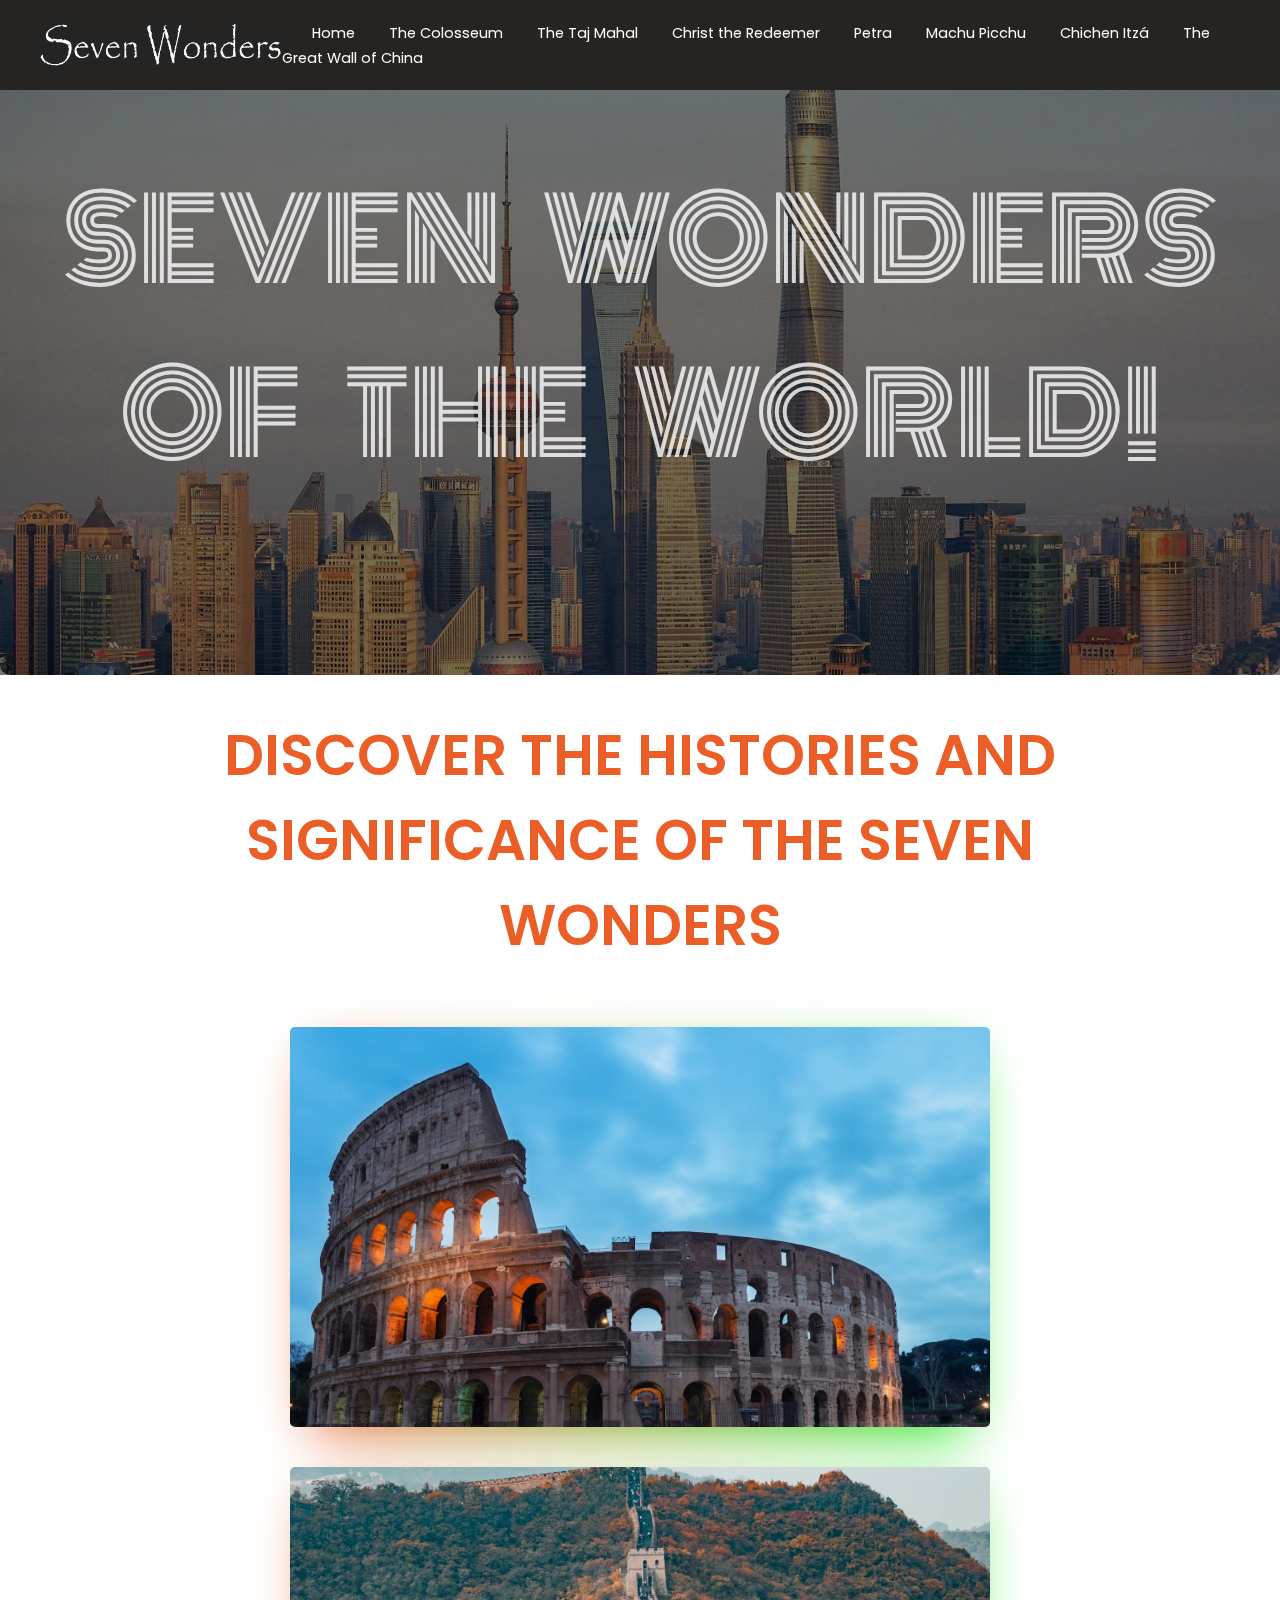
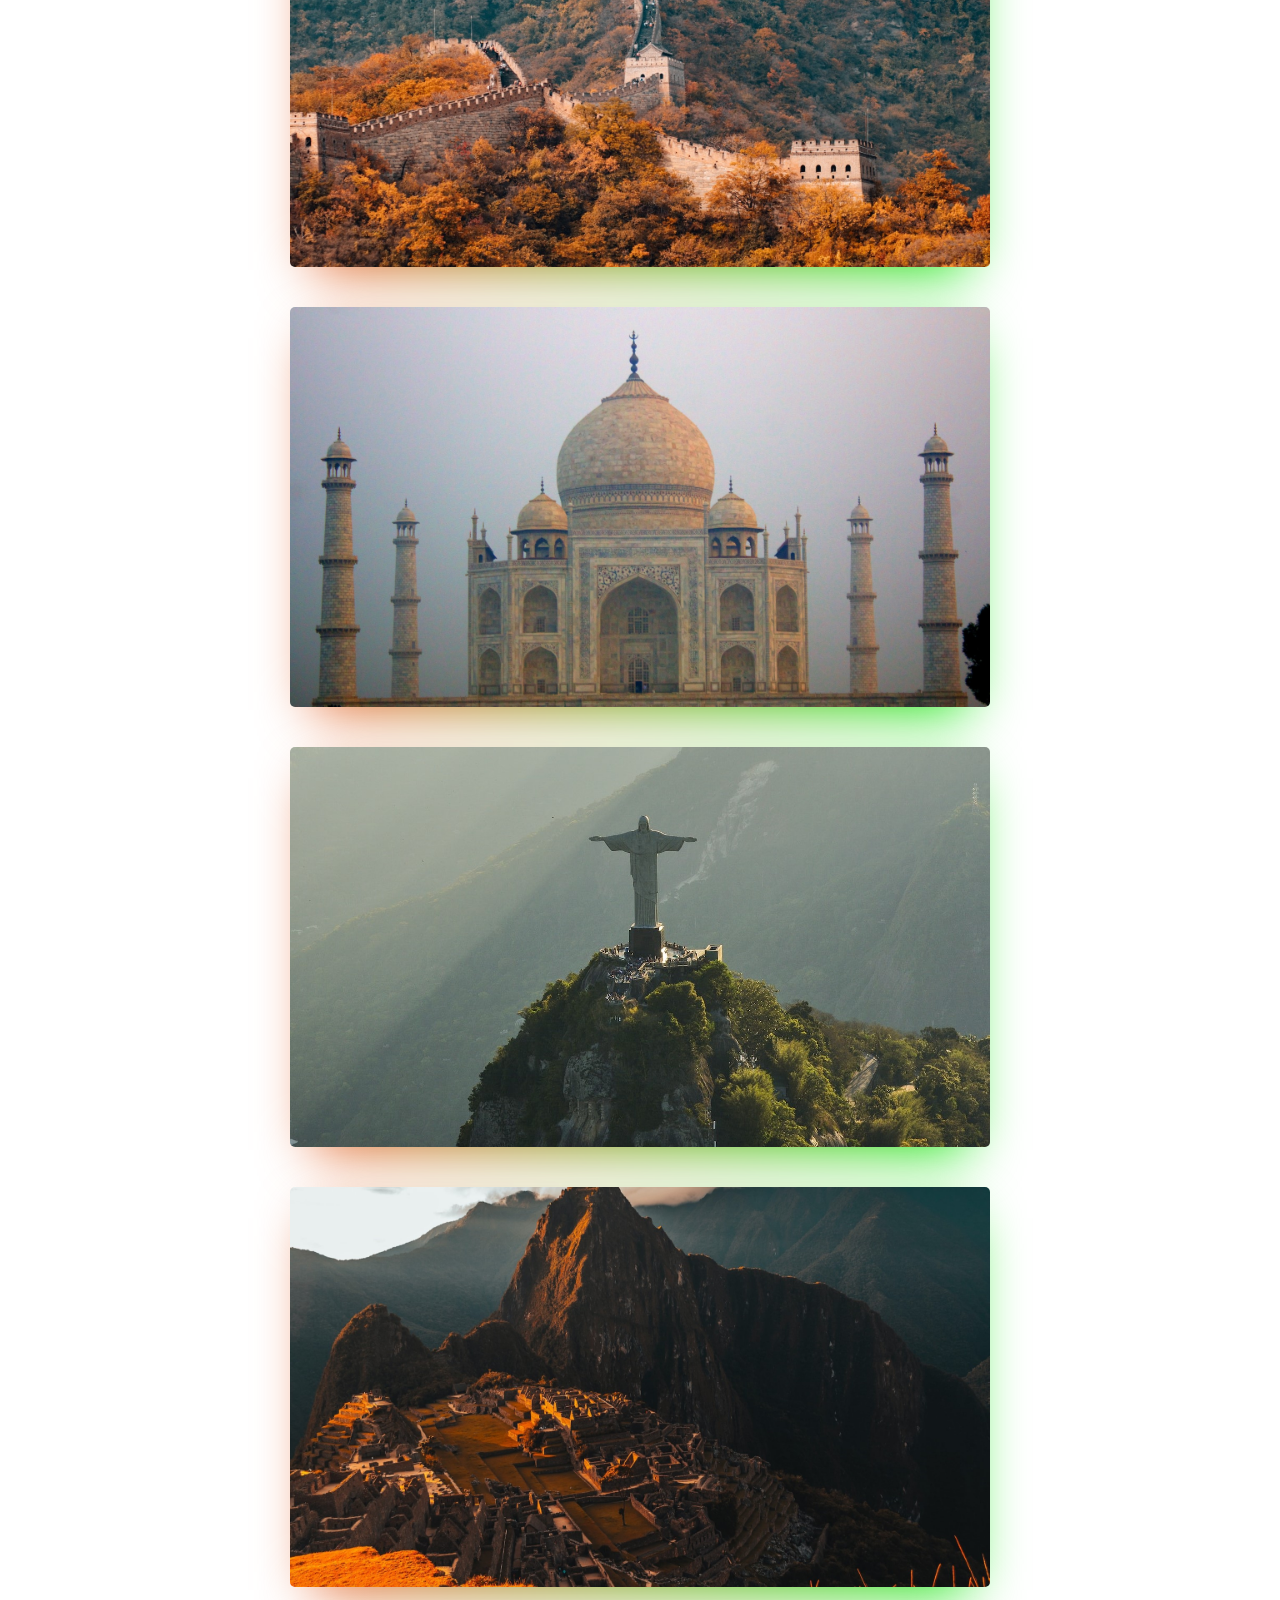
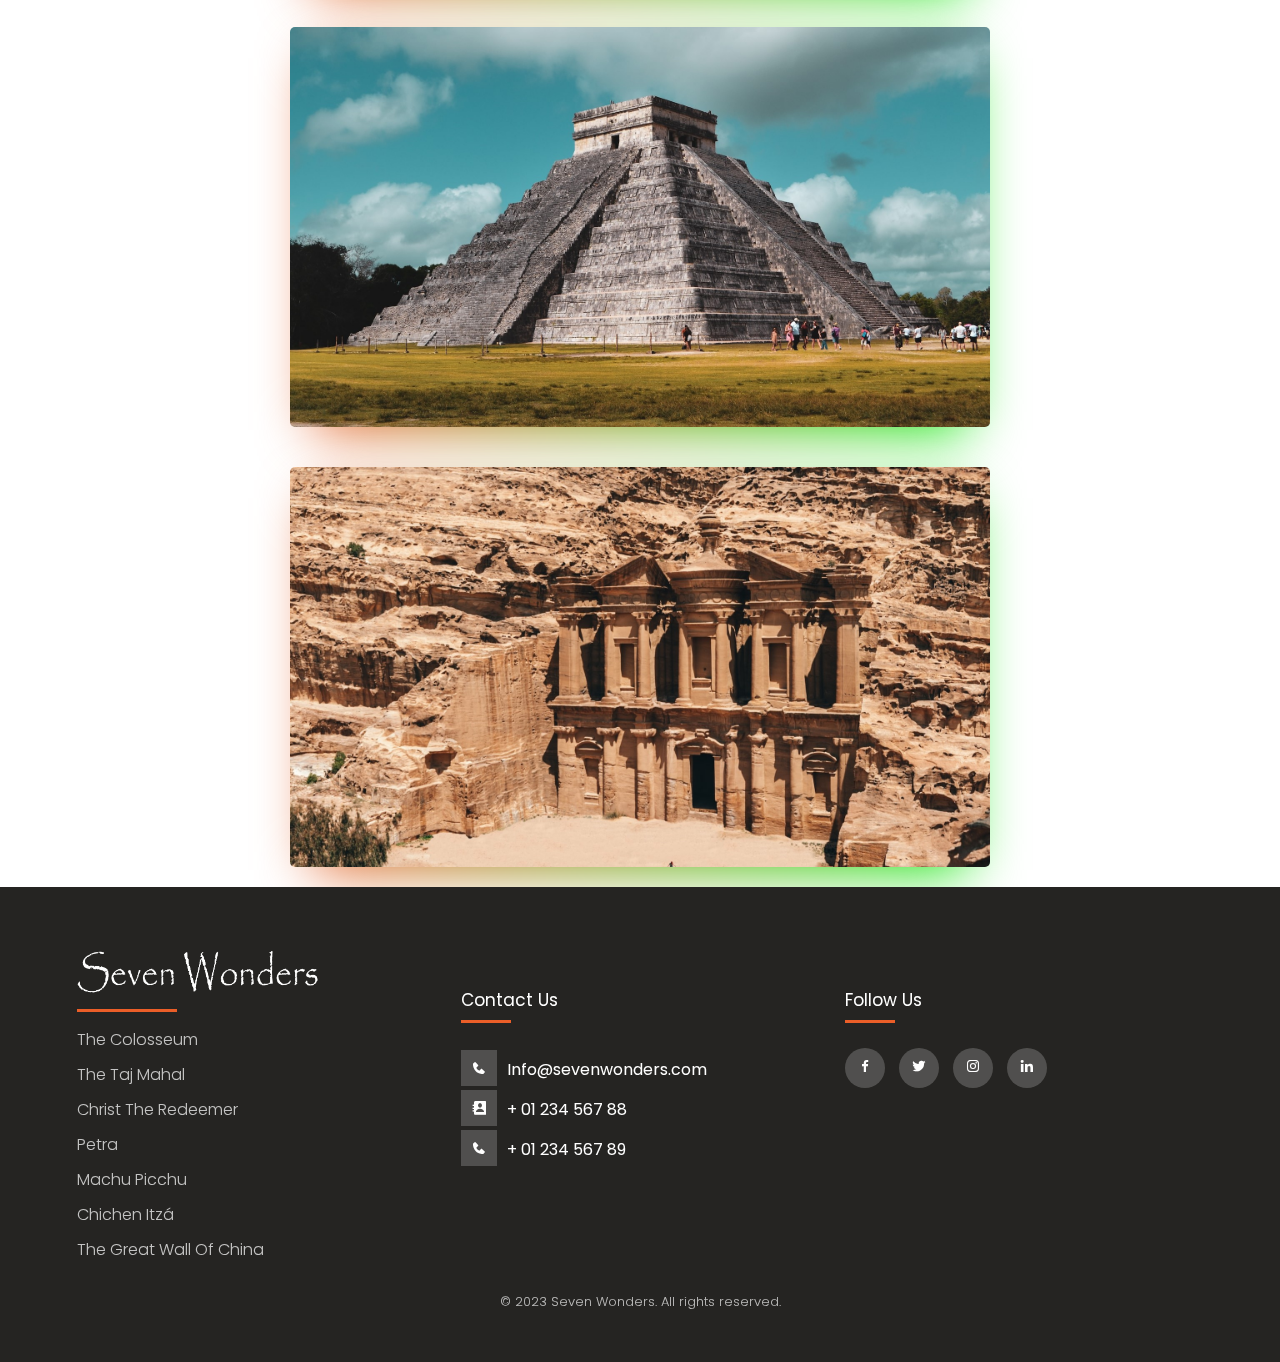
<file: index.html>
<!DOCTYPE html>
<html lang="en">

<head>
   <meta charset="UTF-8">
   <meta http-equiv="X-UA-Compatible" content="IE=edge">
   <meta name="viewport" content="width=device-width, initial-scale=1.0">
   <title>Seven Wonders</title>

   <link rel="stylesheet" href="styles/main.css">
   <link rel="stylesheet" href="https://cdn.jsdelivr.net/npm/boxicons@latest/css/boxicons.min.css">
</head>

<body>
   <header>
      <a href="index.html" class="logo"><img src="assests/logo.png" alt="Logo"></a>
      <nav class="navigation" id="navigation">
         <a href="pages/index.html">Home</a>
         <a href="pages/colosseum.html">The Colosseum</a>
         <a href="pages/tajmahal.html">The Taj Mahal</a>
         <a href="pages/redeemer.html">Christ the Redeemer</a>
         <a href="pages/petra.html">Petra</a>
         <a href="pages/machupicchu.html">Machu Picchu</a>
         <a href="pages/chichen.html">Chichen Itzá</a>
         <a href="pages/wallofchina.html">The Great Wall of China</a>
      </nav>
      <span id="nav-menu" class='bx bx-menu'></span>
   </header>

   <main>
      <div class="main-content">
         <h1>Seven wonders of the World!</h1>
      </div>
      <h1 class="header">Discover the Histories and Significance of the Seven Wonders</h1>
      <div class="main-container">
         <div class="box">
            <div class="card card1">
               <h2><a href="colosseum.html">The Colosseum, Rome, Italy</a></h2>
            </div>
         </div>
         <div class="box">
            <div class="card card2">
               <h2><a href="wallofchina.html">The Great Wall of China</a></h2>
            </div>
         </div>
         <div class="box">
            <div class="card card3">
               <h2><a href="tajmahal.html">The Taj Mahal, India</a></h2>
            </div>
         </div>
         <div class="box">
            <div class="card card4">
               <h2><a href="redeemer.html">Christ the Redeemer, Brazil</a></h2>
            </div>
         </div>
         <div class="box">
            <div class="card card5">
               <h2><a href="machupicchu.html">Machu Picchu, Peru</a></h2>
            </div>
         </div>
         <div class="box">
            <div class="card card6">
               <h2><a href="chichen.html">Chichén Itzá, Mexico</a></h2>
            </div>
         </div>
         <div class="box7">
            <div class="card card7">
               <h2><a href="petra.html">Petra, Jordan</a></h2>
            </div>
         </div>
      </div>
   </main>

   <footer class="footer">
      <div class="container">
         <div class="page-links">
            <a href="index.html" class="logo"><img src="assests/logo.png" alt="Logo"></a>
            <ul>
               <li><a href="pages/colosseum.html">The Colosseum</a></li>
               <li><a href="pages/tajmahal.html">The Taj Mahal</a></li>
               <li><a href="pages/redeemer.html">Christ the Redeemer</a></li>
               <li><a href="pages/petra.html">Petra</a></li>
               <li><a href="pages/machupicchu.html">Machu Picchu</a></li>
               <li><a href="pages/chichen.html">Chichen Itzá</a></li>
               <li><a href="pages/wallofchina.html">The Great Wall of China</a></li>
            </ul>
         </div>
         <div class="page-links">
            <h4>Contact Us</h4>
            <div class="contactLinks">
               <a href="#"><i class='bx bxs-phone'></i>Info@sevenwonders.com</a><br>
               <a href="#"><i class='bx bxs-contact'></i>+ 01 234 567 88</a><br>
               <a href="#"><i class='bx bxs-phone'></i>+ 01 234 567 89</a>
            </div>
         </div>
         <div class="page-links">
            <h4>Follow Us</h4>
            <div class="socialLinks">
               <a href="#"><i class='bx bxl-facebook'></i></a>
               <a href="#"><i class='bx bxl-twitter'></i></a>
               <a href="#"><i class='bx bxl-instagram'></i></a>
               <a href="#"><i class='bx bxl-linkedin'></i></a>
            </div>
         </div>
      </div>
      <div class="copyright">
         © 2023 Seven Wonders. All rights reserved.
      </div>
   </footer>
   <script src="scripts/main.js"></script>
</body>

</html>
</file>
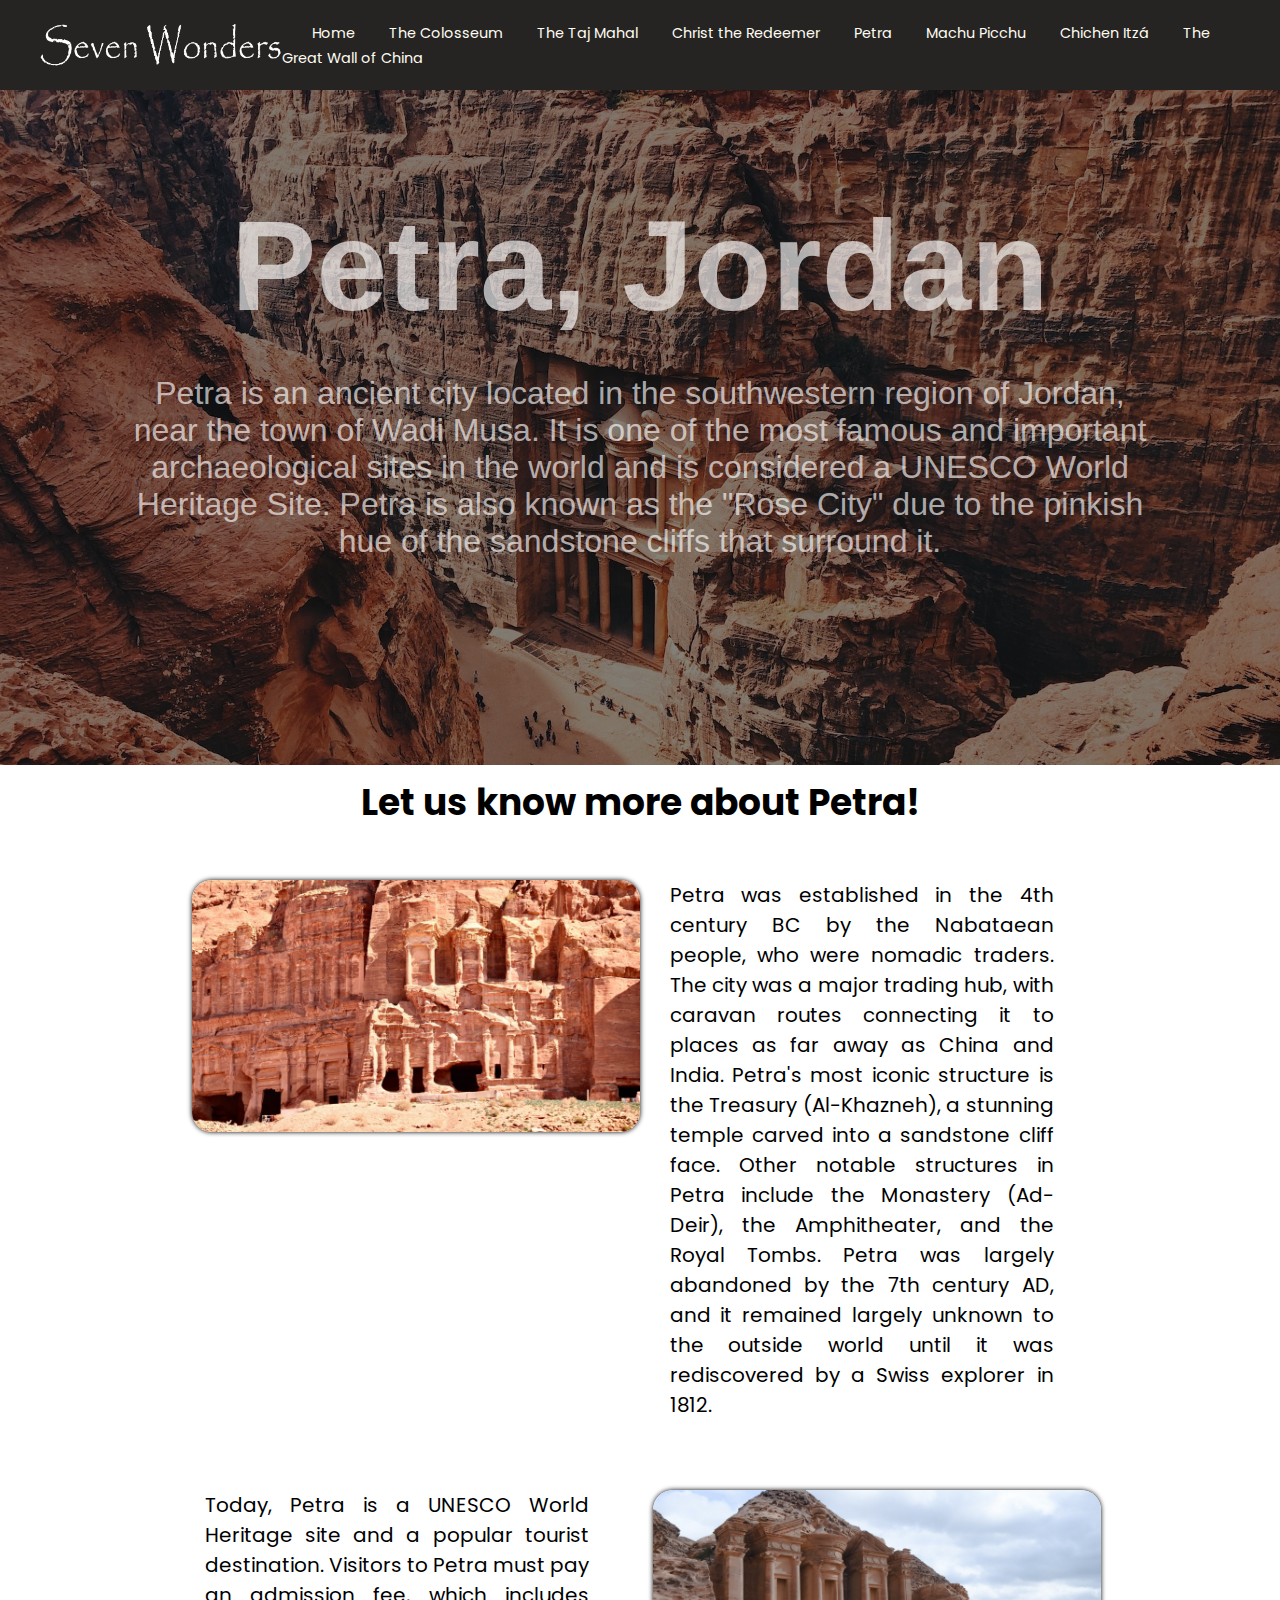
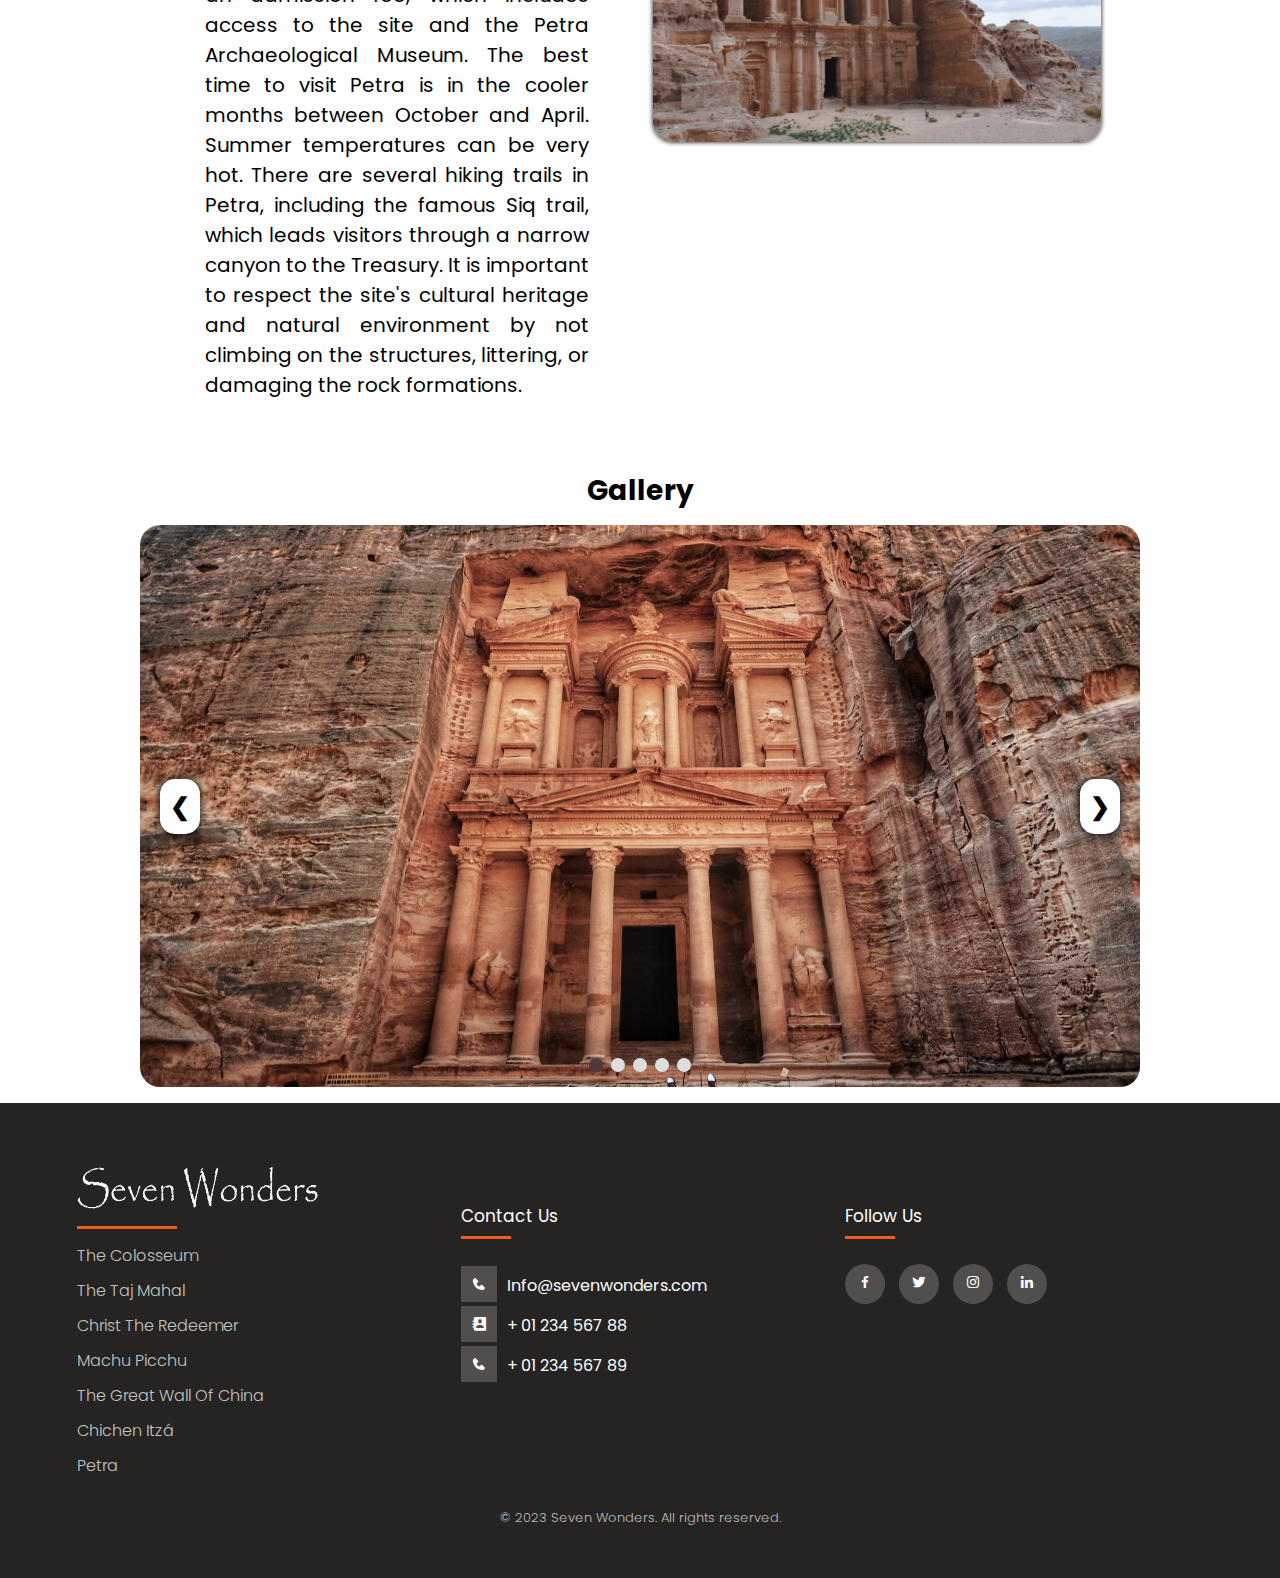
<file: petra.html>
<!DOCTYPE html>
<html lang="en">

<head>
   <meta charset="UTF-8">
   <meta http-equiv="X-UA-Compatible" content="IE=edge">
   <meta name="viewport" content="width=device-width, initial-scale=1.0">
   <title>Seven Wonders</title>

   <link rel="stylesheet" href="styles/petra.css">

   <link rel="stylesheet" href="https://cdn.jsdelivr.net/npm/boxicons@latest/css/boxicons.min.css">
</head>

<body>
   <header>
      <a href="index.html" class="logo"><img src="assests/logo.png" alt="Logo"></a>
      <nav class="navigation" id="navigation">
         <a href="index.html">Home</a>
         <a href="colosseum.html">The Colosseum</a>
         <a href="tajmahal.html">The Taj Mahal</a>
         <a href="redeemer.html">Christ the Redeemer</a>
         <a href="petra.html">Petra</a>
         <a href="machupicchu.html">Machu Picchu</a>
         <a href="chichen.html">Chichen Itzá</a>
         <a href="wallofchina.html">The Great Wall of China</a>
      </nav>
      <span id="nav-menu" class='bx bx-menu'></span>
   </header>
   <main>
      <div class="main-content">
         <div class="background">
            <h1>Petra, Jordan</h1>
            <p class="header">Petra is an ancient city located in the southwestern region of
               Jordan, near the town of Wadi Musa. It is one of the most famous
               and important archaeological sites in the world and is considered
               a UNESCO World Heritage Site. Petra is also known as the "Rose
               City" due to the pinkish hue of the sandstone cliffs that
               surround it.</p>
         </div>
      </div>

      <h1 class="header"> Let us know more about Petra!</h1>

      <section class="upper-container-1">
         <div>
            <img src="assests/petra/petra2.jpg" alt="img1">
            <p>Petra was established in the 4th century BC by the Nabataean people, who were nomadic traders.
               The city was a major trading hub, with caravan routes connecting it to places as far away as China and
               India.
               Petra's most iconic structure is the Treasury (Al-Khazneh), a stunning temple carved into a sandstone
               cliff face.
               Other notable structures in Petra include the Monastery (Ad-Deir), the Amphitheater, and the Royal Tombs.
               Petra was largely abandoned by the 7th century AD, and it remained largely unknown to the outside world
               until it
               was rediscovered by a Swiss explorer in 1812.
            </p>
         </div>
      </section>

      <section class="upper-container-2">
         <div>
            <img src="assests/petra/petra4.jpg" alt="img2">
            <p>Today, Petra is a UNESCO World Heritage site and a popular tourist destination.
               Visitors to Petra must pay an admission fee, which includes access to the site and the Petra
               Archaeological Museum.
               The best time to visit Petra is in the cooler months between October and April. Summer temperatures can
               be very hot.
               There are several hiking trails in Petra, including the famous Siq trail, which leads visitors through a
               narrow canyon to the Treasury.
               It is important to respect the site's cultural heritage and natural environment by not climbing on the
               structures, littering, or damaging the rock formations.
            </p>
         </div>
      </section>

      <section class="main-container">
         <h1 class="header1">Gallery</h1>
         <div class="main-body">
            <div class="carousel-container">

               <div class="slides animate">
                  <img src="assests/petra/petra1.jpg" alt="slide" />
               </div>

               <div class="slides animate">
                  <img src="assests/petra/petra2.jpg" alt="slide" />
               </div>

               <div class="slides animate">
                  <img src="assests/petra/petra3.jpg" alt="slide" />
               </div>

               <div class="slides animate">
                  <img src="assests/petra/petra4.jpg" alt="slide" />
               </div>

               <div class="slides animate">
                  <img src="assests/petra/petra5.jpg" alt="slide" />
               </div>

               <a id="prev" onclick="prevSlide()">&#10094;</a>
               <a id="next" onclick="nextSlide()">&#10095;</a>

               <div class="dots-container">
                  <span class="dots" onclick="currentSlide(1)"></span>
                  <span class="dots" onclick="currentSlide(2)"></span>
                  <span class="dots" onclick="currentSlide(3)"></span>
                  <span class="dots" onclick="currentSlide(4)"></span>
                  <span class="dots" onclick="currentSlide(5)"></span>
               </div>

            </div>
         </div>
      </section>

   </main>
   <footer class="footer">
      <div class="container">
         <div class="page-links">
            <a href="index.html" class="logo"><img src="assests/logo.png" alt="Logo"></a>
            <ul>
               <li><a href="#">The Colosseum</a></li>
               <li><a href="#">The Taj Mahal</a></li>
               <li><a href="#">Christ the Redeemer</a></li>
               <li><a href="#">Machu Picchu</a></li>
               <li><a href="#">The Great Wall of China</a></li>
               <li> <a href="#">Chichen Itzá</a></li>
               <li> <a href="#">Petra</a></li>
            </ul>
         </div>
         <div class="page-links">
            <h4>Contact Us</h4>
            <div class="contactLinks">
               <a href=""><i class='bx bxs-phone'></i>Info@sevenwonders.com</a><br>
               <a href=""><i class='bx bxs-contact'></i>+ 01 234 567 88</a><br>
               <a href=""><i class='bx bxs-phone'></i>+ 01 234 567 89</a>
            </div>
         </div>
         <div class="page-links">
            <h4>Follow Us</h4>
            <div class="socialLinks">
               <a href=""><i class='bx bxl-facebook'></i></a>
               <a href=""><i class='bx bxl-twitter'></i></a>
               <a href=""><i class='bx bxl-instagram'></i></a>
               <a href=""><i class='bx bxl-linkedin'></i></a>
            </div>
         </div>
      </div>
      <div class="copyright">
         © 2023 Seven Wonders. All rights reserved.
      </div>
   </footer>
   <script src="scripts/main.js"></script>
   <script src="scripts/petra.js"></script>
</body>

</html>
</file>
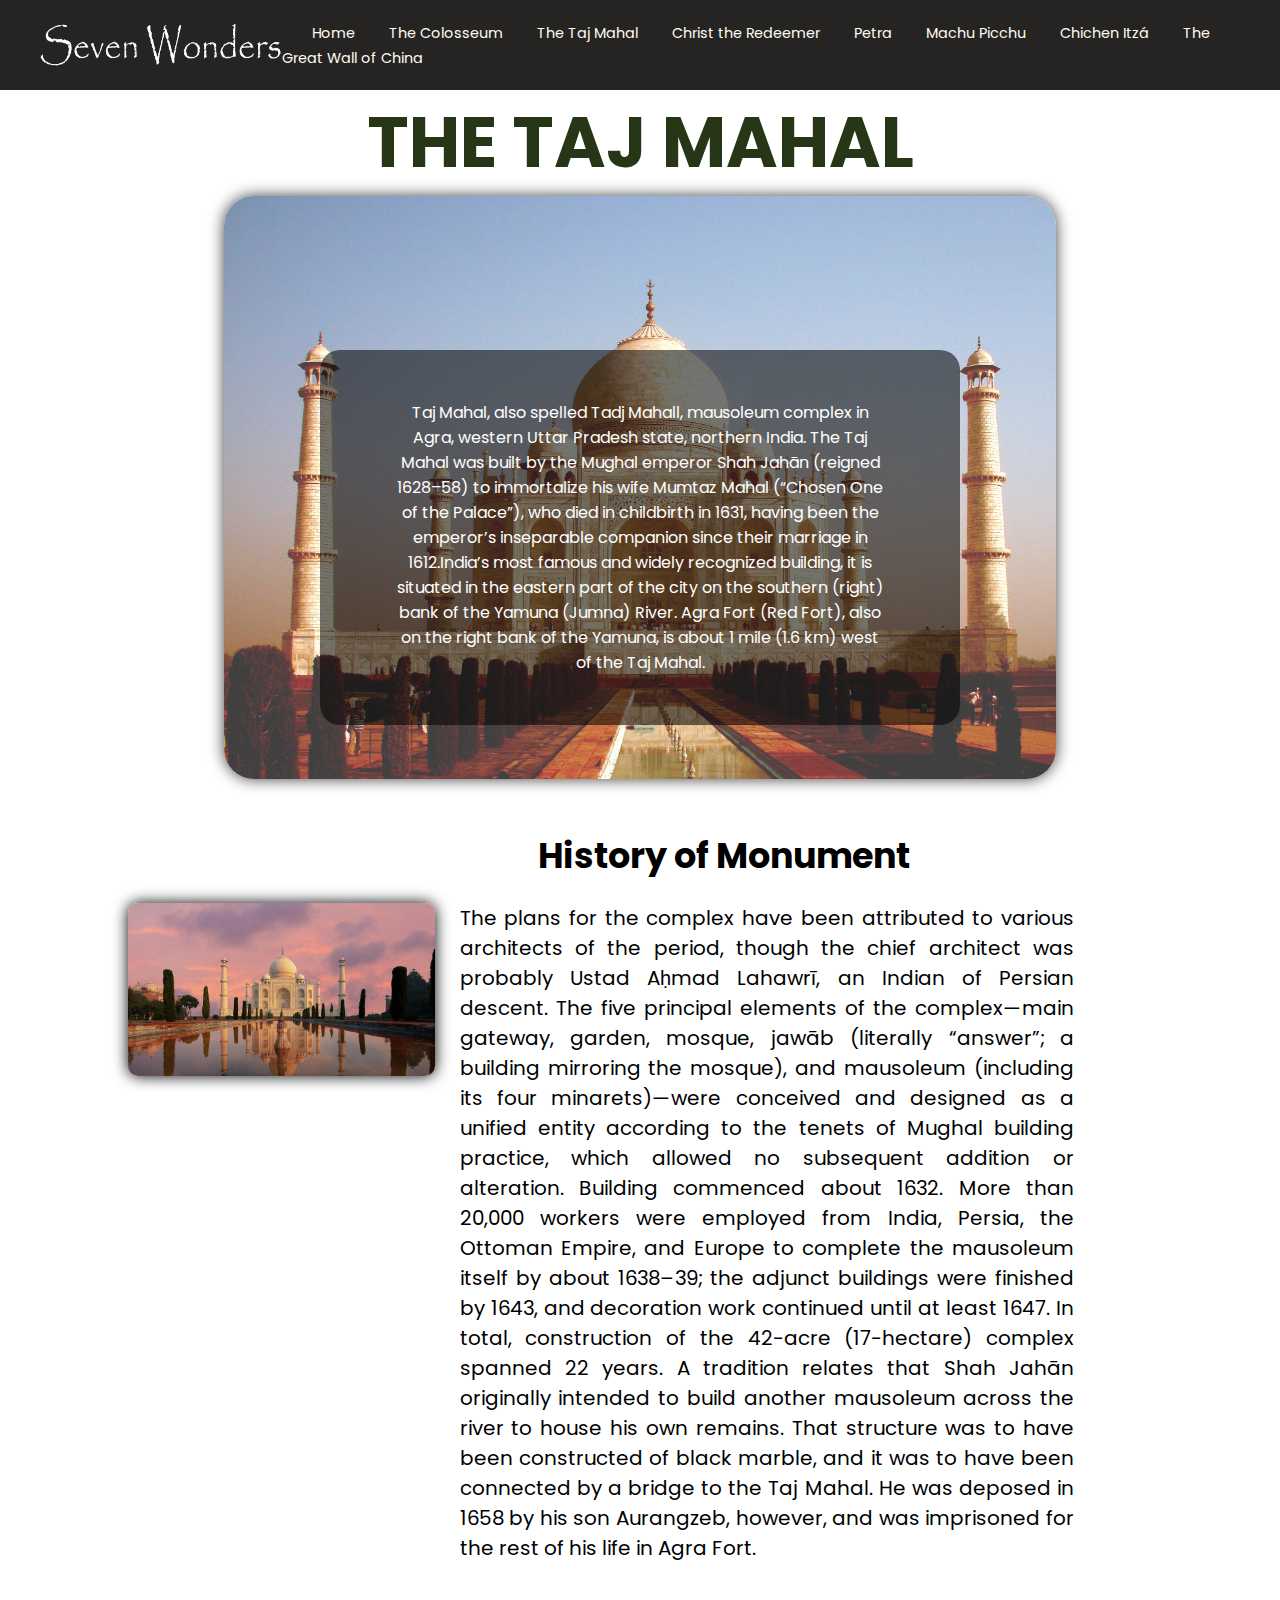
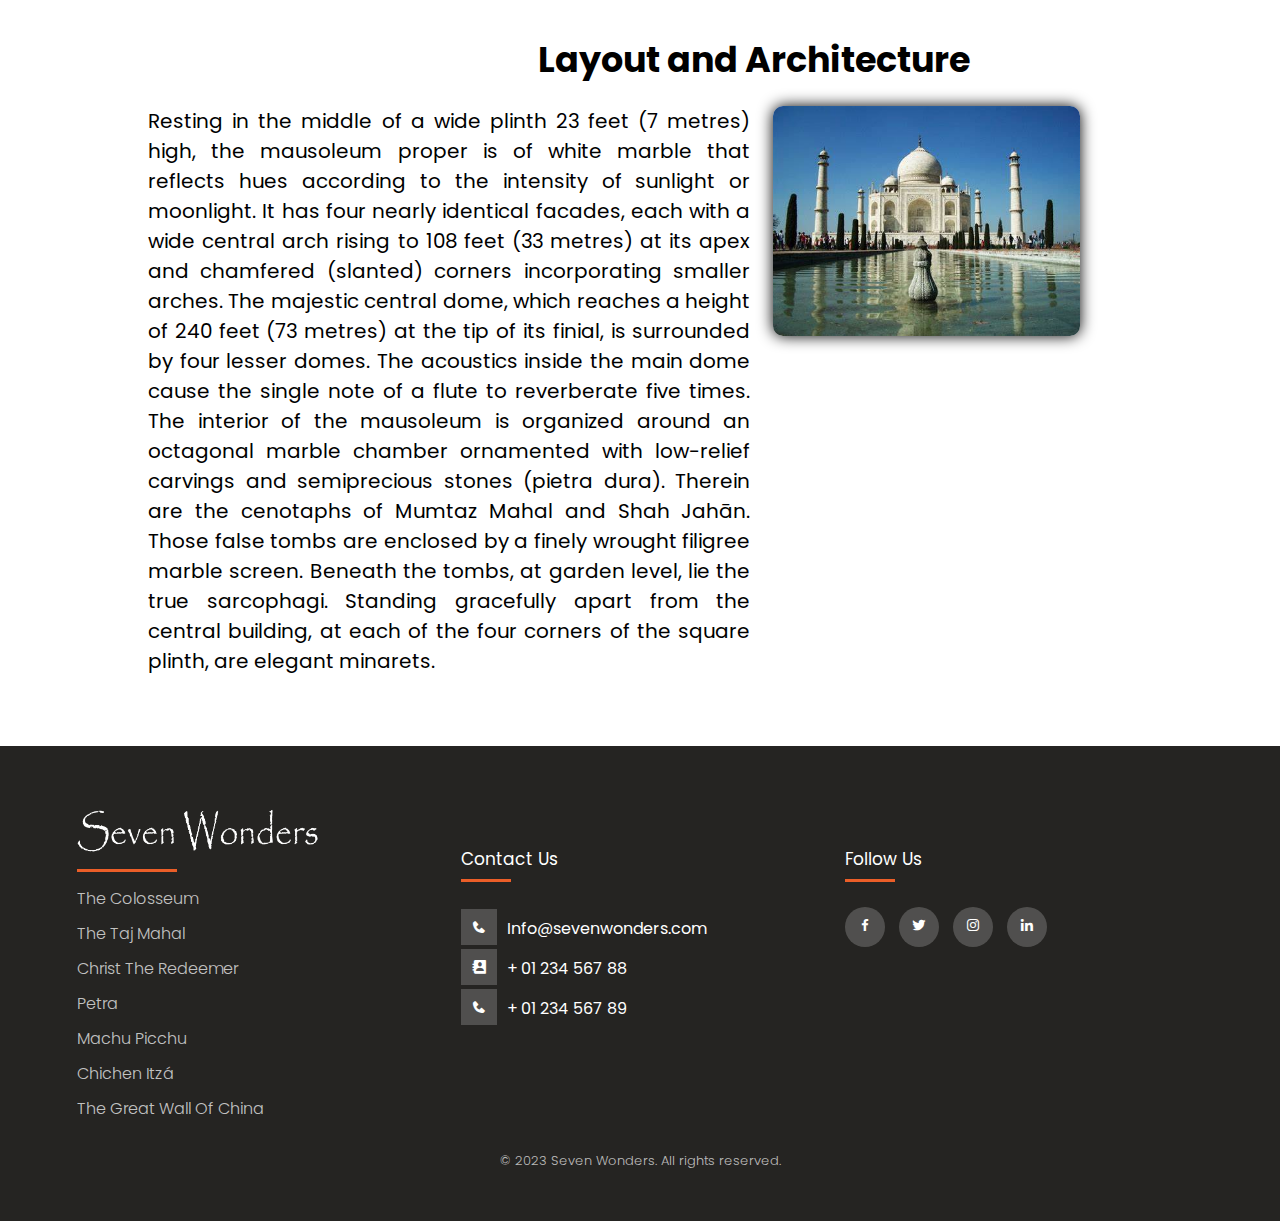
<file: tajmahal.html>
<!DOCTYPE html>
<html lang="en">

<head>
   <meta charset="UTF-8">
   <meta http-equiv="X-UA-Compatible" content="IE=edge">
   <meta name="viewport" content="width=device-width, initial-scale=1.0">
   <title>Seven Wonders</title>

   <link rel="stylesheet" href="styles/tajmahal.css">
   <link rel="stylesheet" href="https://cdn.jsdelivr.net/npm/boxicons@latest/css/boxicons.min.css">
</head>

<body>
   <header>
      <a href="index.html" class="logo"><img src="assests/logo.png" alt="Logo"></a>
      <nav class="navigation" id="navigation">
         <a href="index.html">Home</a>
         <a href="colosseum.html">The Colosseum</a>
         <a href="tajmahal.html">The Taj Mahal</a>
         <a href="redeemer.html">Christ the Redeemer</a>
         <a href="petra.html">Petra</a>
         <a href="machupicchu.html">Machu Picchu</a>
         <a href="chichen.html">Chichen Itzá</a>
         <a href="wallofchina.html">The Great Wall of China</a>
      </nav>
      <span id="nav-menu" class='bx bx-menu'></span>
   </header>
   <main>
      <div class="heading">
         <h1>THE TAJ MAHAL</h1>
      </div>

      <div class="example">

         <img src="assests/TajMahal/image3.jpeg" id="heroimg" class="desktop">
         <div class="overlay-text">
            <p>Taj Mahal, also spelled Tadj Mahall, mausoleum complex in Agra, western Uttar Pradesh state,
               northern India. The Taj Mahal was built by the Mughal emperor Shah Jahān (reigned 1628–58) to
               immortalize his wife Mumtaz Mahal (“Chosen One of the Palace”), who died in childbirth in 1631,
               having been the emperor’s inseparable companion since their marriage in 1612.India’s most famous
               and widely recognized building, it is situated in the eastern part of the city on the southern (right)
               bank of the Yamuna (Jumna) River. Agra Fort (Red Fort), also on the right bank of the Yamuna, is about
               1 mile (1.6 km) west of the Taj Mahal.
            </p>
         </div>
      </div>

      <section class="info-main-1">
         <div>
            <h2>History of Monument</h2>
            <img src="assests/TajMahal/image2.jpg">
            <p>The plans for the complex have been attributed to various architects of the period, though the chief
               architect was probably
               Ustad Aḥmad Lahawrī, an Indian of Persian descent. The five principal elements of the complex—main
               gateway, garden, mosque,
               jawāb (literally “answer”; a building mirroring the mosque), and mausoleum (including its four
               minarets)—were conceived and
               designed as a unified entity according to the tenets of Mughal building practice, which allowed no
               subsequent addition or
               alteration. Building commenced about 1632. More than 20,000 workers were employed from India, Persia, the
               Ottoman Empire,
               and Europe to complete the mausoleum itself by about 1638–39; the adjunct buildings were finished by
               1643, and decoration
               work continued until at least 1647. In total, construction of the 42-acre (17-hectare) complex spanned 22
               years.
               A tradition relates that Shah Jahān originally intended to build another mausoleum across the river to
               house his own remains.
               That structure was to have been constructed of black marble, and it was to have been connected by a
               bridge to the Taj Mahal.
               He was deposed in 1658 by his son Aurangzeb, however, and was imprisoned for the rest of his life in Agra
               Fort.
            </p>
         </div>
      </section>

      <section class="info-main-2">
         <div>
            <h2>Layout and Architecture</h2>
            <img src="assests/TajMahal/image4.jpeg">
            <div class="content">
               <p>Resting in the middle of a wide plinth 23 feet (7 metres) high, the mausoleum proper is of white
                  marble that reflects
                  hues according to the intensity of sunlight or moonlight. It has four nearly identical facades, each
                  with a wide
                  central arch rising to 108 feet (33 metres) at its apex and chamfered (slanted) corners incorporating
                  smaller arches.
                  The majestic central dome, which reaches a height of 240 feet (73 metres) at the tip of its finial, is
                  surrounded by
                  four lesser domes. The acoustics inside the main dome cause the single note of a flute to reverberate
                  five times. The
                  interior of the mausoleum is organized around an octagonal marble chamber ornamented with low-relief
                  carvings and
                  semiprecious stones (pietra dura). Therein are the cenotaphs of Mumtaz Mahal and Shah Jahān. Those
                  false tombs are
                  enclosed by a finely wrought filigree marble screen. Beneath the tombs, at garden level, lie the true
                  sarcophagi.
                  Standing gracefully apart from the central building, at each of the four corners of the square plinth,
                  are elegant
                  minarets.
               </p>
            </div>
         </div>
      </section>
   </main>
   <footer class="footer">
      <div class="container">
         <div class="page-links">
            <a href="index.html" class="logo"><img src="assests/logo.png" alt="Logo"></a>
            <ul>
               <li><a href="colosseum.html">The Colosseum</a></li>
               <li><a href="tajmahal.html">The Taj Mahal</a></li>
               <li><a href="redeemer.html">Christ the Redeemer</a></li>
               <li><a href="petra.html">Petra</a></li>
               <li><a href="wonder-five.html">Machu Picchu</a></li>
               <li><a href="chichen.html">Chichen Itzá</a></li>
               <li><a href="wallofchina.html">The Great Wall of China</a></li>
            </ul>
         </div>
         <div class="page-links">
            <h4>Contact Us</h4>
            <div class="contactLinks">
               <a href="#"><i class='bx bxs-phone'></i>Info@sevenwonders.com</a><br>
               <a href="#"><i class='bx bxs-contact'></i>+ 01 234 567 88</a><br>
               <a href="#"><i class='bx bxs-phone'></i>+ 01 234 567 89</a>
            </div>
         </div>
         <div class="page-links">
            <h4>Follow Us</h4>
            <div class="socialLinks">
               <a href="#"><i class='bx bxl-facebook'></i></a>
               <a href="#"><i class='bx bxl-twitter'></i></a>
               <a href="#"><i class='bx bxl-instagram'></i></a>
               <a href="#"><i class='bx bxl-linkedin'></i></a>
            </div>
         </div>
      </div>
      <div class="copyright">
         © 2023 Seven Wonders. All rights reserved.
      </div>
   </footer>
   <script src="scripts/main.js"></script>
</body>

</html>
</file>
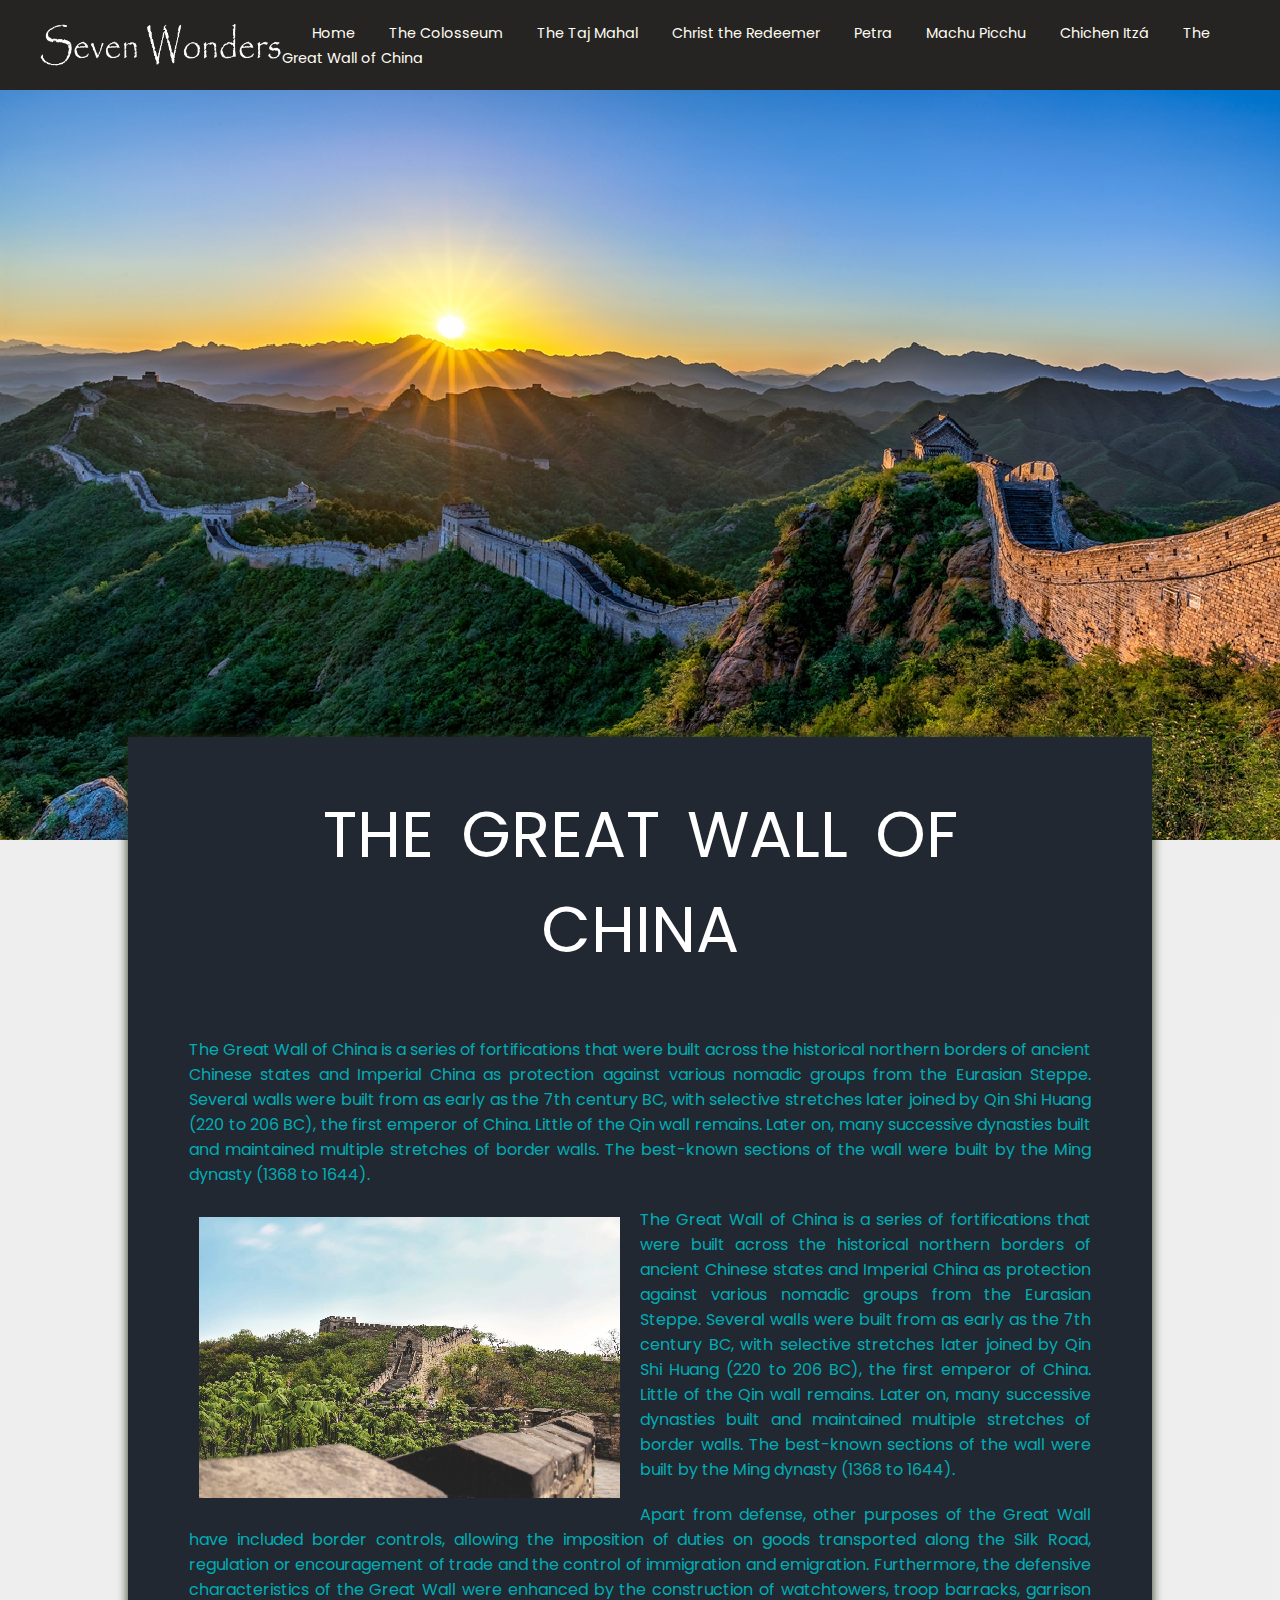
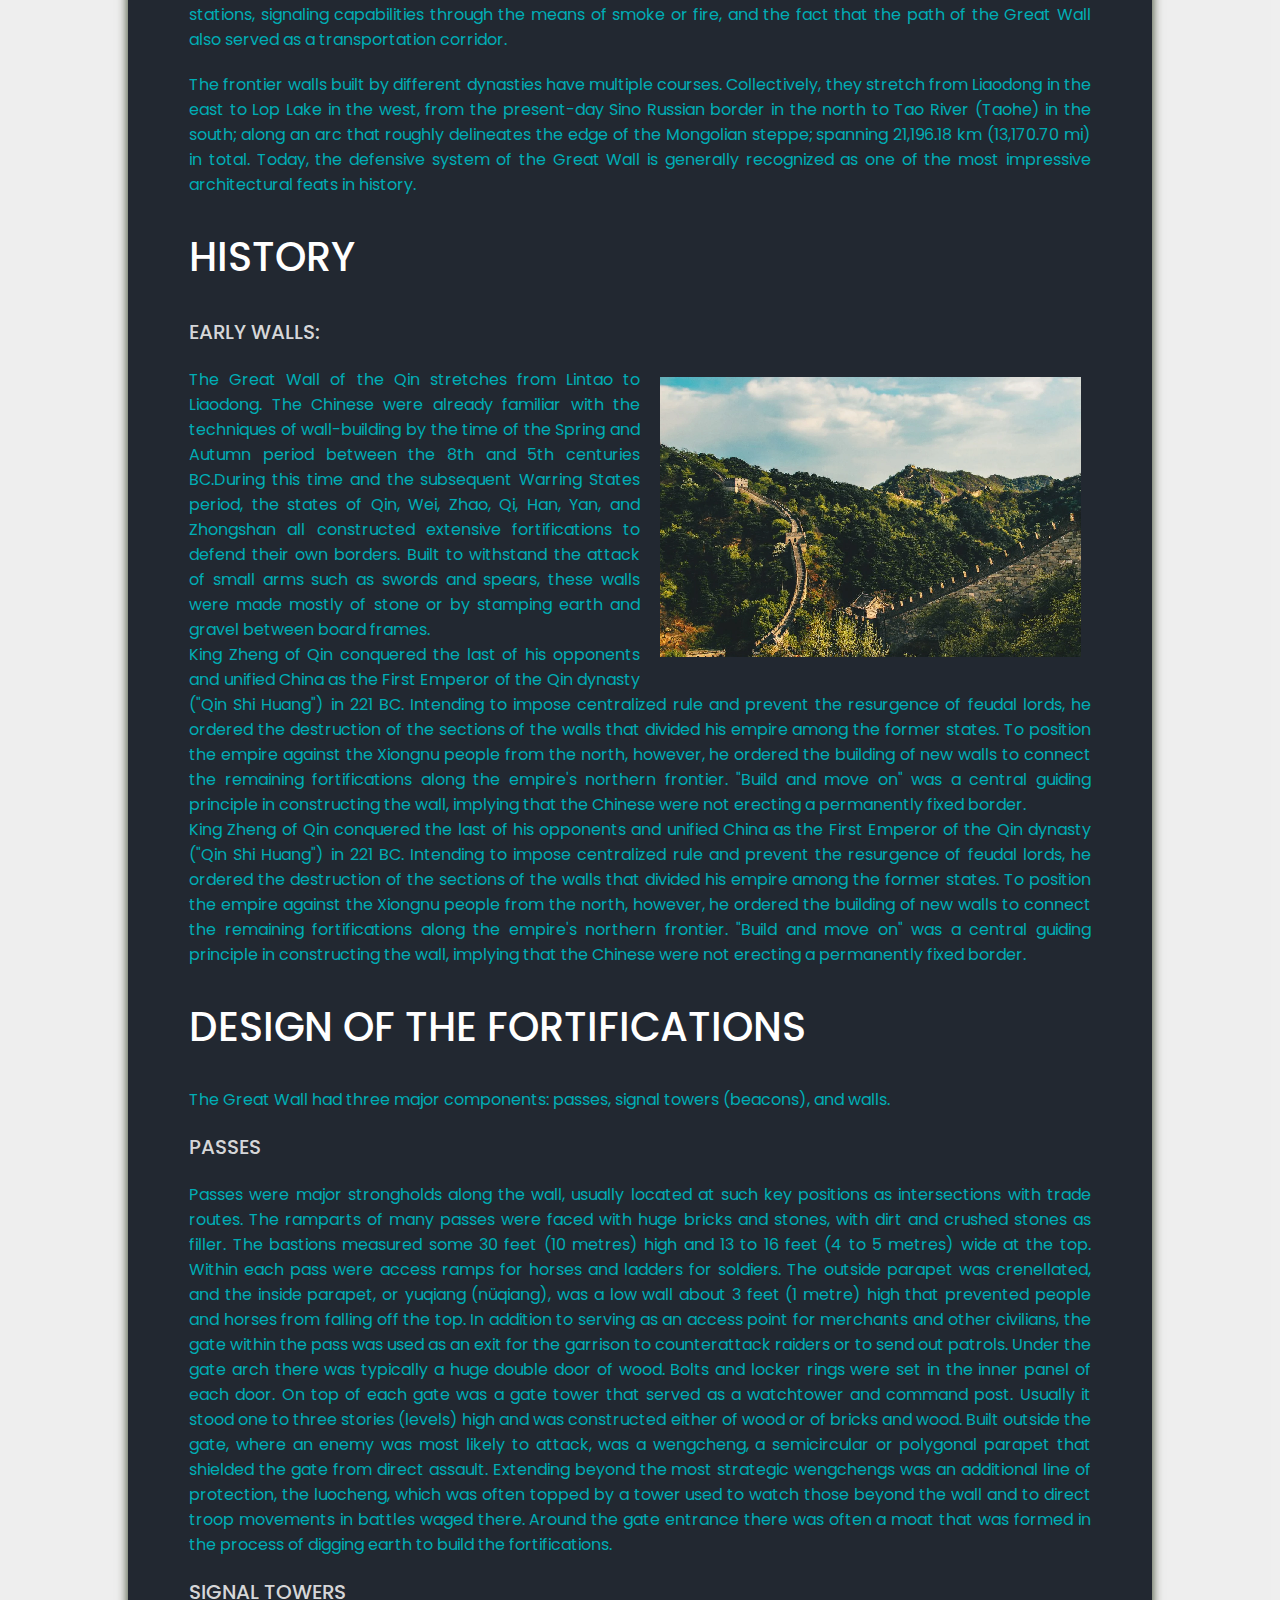
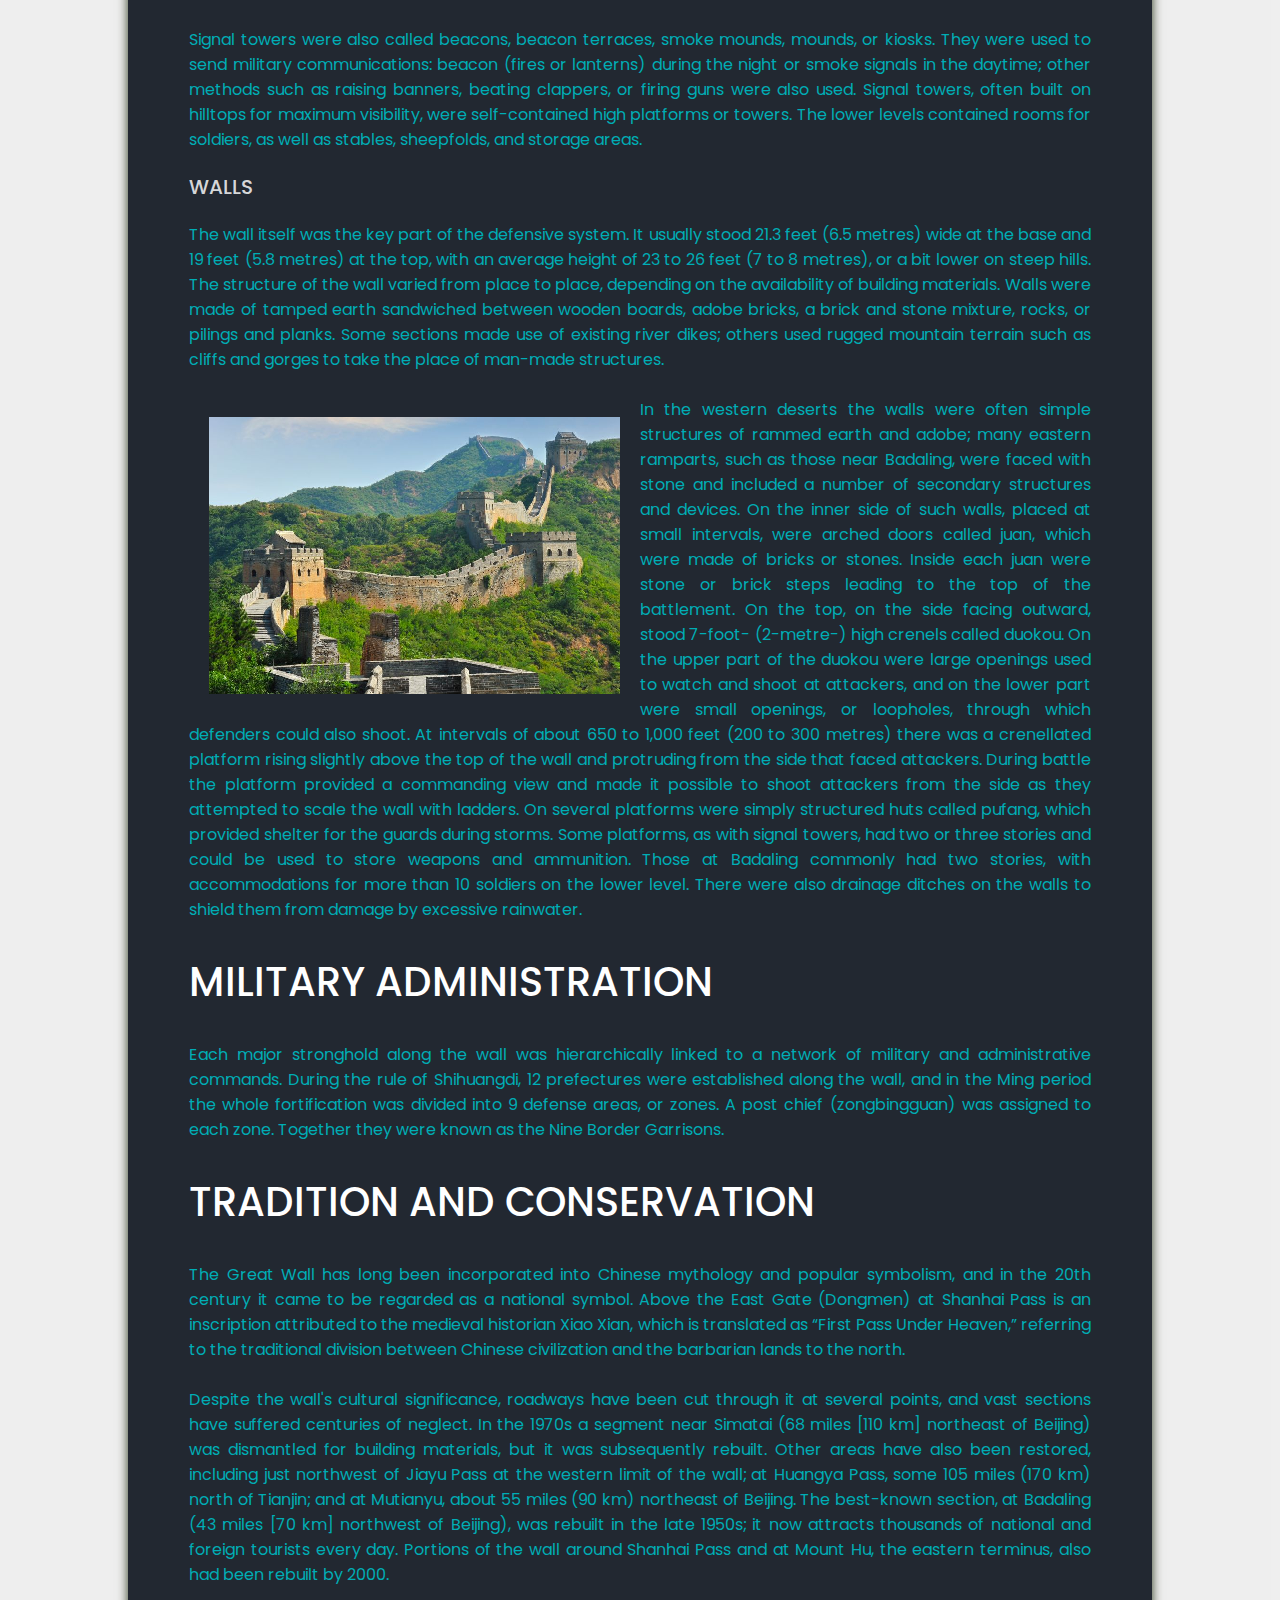
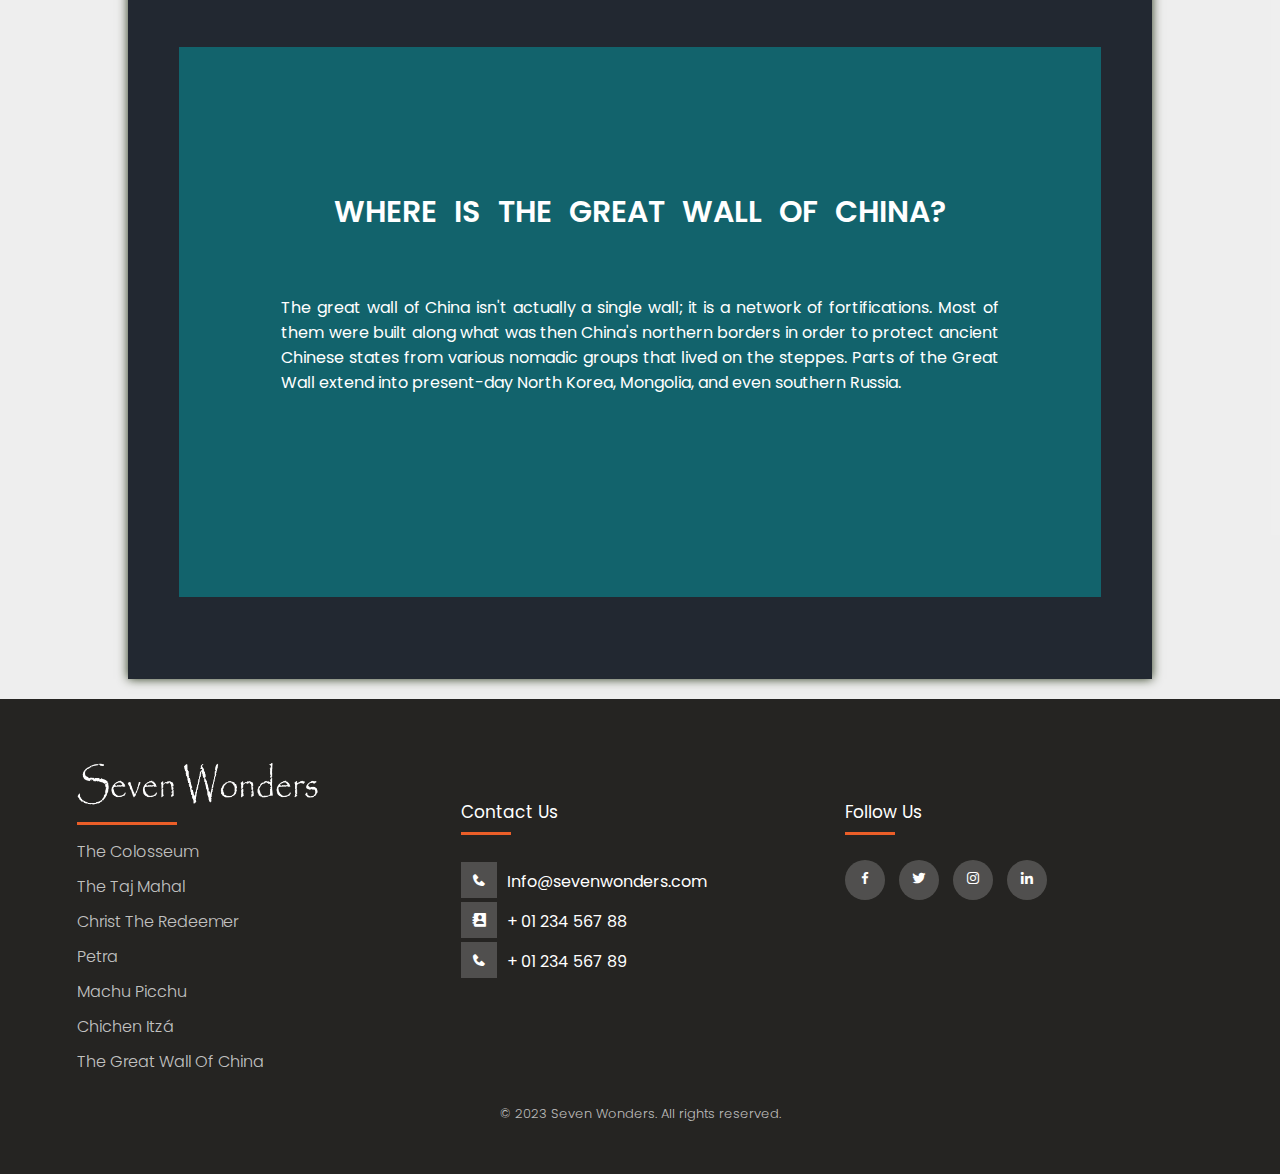
<file: wallofchina.html>
<!DOCTYPE html>
<html lang="en">

<head>
   <meta charset="UTF-8">
   <meta http-equiv="X-UA-Compatible" content="IE=edge">
   <meta name="viewport" content="width=device-width, initial-scale=1.0">
   <title>Seven Wonders</title>

   <link rel="stylesheet" href="styles/wallofchina.css">
   <link rel="stylesheet" href="https://cdn.jsdelivr.net/npm/boxicons@latest/css/boxicons.min.css">
</head>

<body>
   <header>
      <a href="index.html" class="logo"><img src="assests/logo.png" alt="Logo"></a>
      <nav class="navigation" id="navigation">
         <a href="index.html">Home</a>
         <a href="colosseum.html">The Colosseum</a>
         <a href="tajmahal.html">The Taj Mahal</a>
         <a href="redeemer.html">Christ the Redeemer</a>
         <a href="petra.html">Petra</a>
         <a href="machupicchu.html">Machu Picchu</a>
         <a href="chichen.html">Chichen Itzá</a>
         <a href="wallofchina.html">The Great Wall of China</a>
      </nav>
      <span id="nav-menu" class='bx bx-menu'></span>
   </header>
   <main>
      <div id="image-container">
         <img src="assests/Images/Image2.jpeg" alt="Image 1 of Great Wall of China" id="mainimg">
      </div>
      <div id="main-container">
         <div class="content">
            <h1>The great wall of china</h1>
            <p>
               The Great Wall of China is a series of fortifications that were built across the historical
               northern borders of ancient Chinese states and Imperial China as protection against various
               nomadic groups from the Eurasian Steppe. Several walls were built from as early as the 7th
               century BC, with selective stretches later joined by Qin Shi Huang (220 to 206 BC), the first
               emperor of China. Little of the Qin wall remains. Later on, many successive dynasties built and
               maintained multiple stretches of border walls. The best-known sections of the wall were built by
               the Ming dynasty (1368 to 1644).
            </p>
            <img src="assests/Images/GreatWallOfChina8.webp" alt="Image 2 of Great Wall of China" class="image-content">
            <p>
               The Great Wall of China is a series of fortifications that were built across the historical
               northern borders of ancient Chinese states and Imperial China as protection against various
               nomadic groups from the Eurasian Steppe. Several walls were built from as early as the 7th
               century BC, with selective stretches later joined by Qin Shi Huang (220 to 206 BC), the first
               emperor of China. Little of the Qin wall remains. Later on, many successive dynasties built and
               maintained multiple stretches of border walls. The best-known sections of the wall were built by
               the Ming dynasty (1368 to 1644).
            </p>
            <p>
               Apart from defense, other purposes of the Great Wall have included border controls, allowing the
               imposition of duties on goods transported along the Silk Road, regulation or encouragement of
               trade and the control of immigration and emigration. Furthermore, the defensive characteristics
               of the Great Wall were enhanced by the construction of watchtowers, troop barracks, garrison
               stations, signaling capabilities through the means of smoke or fire, and the fact that the path
               of the Great Wall also served as a transportation corridor.
            </p>
            <p>
               The frontier walls built by different dynasties have multiple courses. Collectively, they
               stretch from Liaodong in the east to Lop Lake in the west, from the present-day Sino Russian
               border in the north to Tao River (Taohe) in the south; along an arc that roughly delineates the
               edge of the Mongolian steppe; spanning 21,196.18 km (13,170.70 mi) in total. Today, the
               defensive system of the Great Wall is generally recognized as one of the most impressive
               architectural feats in history.
            </p>
            <div class="header-text2">History</div>
            <div class="header-text3">Early walls:</div>
            <img src="assests/Images/GreatWallOfChina7.webp" alt="Image 3 of Great Wall of China"
               class="image-content2">
            <p>
               The Great Wall of the Qin stretches from Lintao to Liaodong.
               The Chinese were already familiar with the techniques of wall-building by the time of the Spring
               and Autumn period between the 8th and 5th centuries BC.During this time and the subsequent
               Warring States period, the states of Qin, Wei, Zhao, Qi, Han, Yan, and Zhongshan all constructed
               extensive fortifications to defend their own borders. Built to withstand the attack of small
               arms such as swords and spears, these walls were made mostly of stone or by stamping earth and
               gravel between board frames.
               <br>
               King Zheng of Qin conquered the last of his opponents and unified China as the First Emperor of
               the Qin dynasty ("Qin Shi Huang") in 221 BC. Intending to impose centralized rule and prevent
               the resurgence of feudal lords, he ordered the destruction of the sections of the walls that
               divided his empire among the former states. To position the empire against the Xiongnu people
               from the north, however, he ordered the building of new walls to connect the remaining
               fortifications along the empire's northern frontier. "Build and move on" was a central guiding
               principle in constructing the wall, implying that the Chinese were not erecting a permanently
               fixed border.
               <br>
               King Zheng of Qin conquered the last of his opponents and unified China as the First Emperor of
               the Qin dynasty ("Qin Shi Huang") in 221 BC. Intending to impose centralized rule and prevent
               the resurgence of feudal lords, he ordered the destruction of the sections of the walls that
               divided his empire among the former states. To position the empire against the Xiongnu people
               from the north, however, he ordered the building of new walls to connect the remaining
               fortifications along the empire's northern frontier. "Build and move on" was a central guiding
               principle in constructing the wall, implying that the Chinese were not erecting a permanently
               fixed border.
            </p>
            <div class="header-text2">Design of the fortifications</div>
            <p>The Great Wall had three major components: passes, signal towers (beacons), and walls.</p>
            <div class="header-text3">Passes</div>
            <p>
               Passes were major strongholds along the wall, usually located at such key positions as intersections with
               trade routes. The ramparts of many passes were faced with huge bricks and stones, with dirt and crushed
               stones as filler. The bastions measured some 30 feet (10 metres) high and 13 to 16 feet (4 to 5 metres)
               wide at the top. Within each pass were access ramps for horses and ladders for soldiers. The outside
               parapet was crenellated, and the inside parapet, or yuqiang (nüqiang), was a low wall about 3 feet (1
               metre) high that prevented people and horses from falling off the top. In addition to serving as an
               access point for merchants and other civilians, the gate within the pass was used as an exit for the
               garrison to counterattack raiders or to send out patrols. Under the gate arch there was typically a huge
               double door of wood. Bolts and locker rings were set in the inner panel of each door. On top of each gate
               was a gate tower that served as a watchtower and command post. Usually it stood one to three stories
               (levels) high and was constructed either of wood or of bricks and wood. Built outside the gate, where an
               enemy was most likely to attack, was a wengcheng, a semicircular or polygonal parapet that shielded the
               gate from direct assault. Extending beyond the most strategic wengchengs was an additional line of
               protection, the luocheng, which was often topped by a tower used to watch those beyond the wall and to
               direct troop movements in battles waged there. Around the gate entrance there was often a moat that was
               formed in the process of digging earth to build the fortifications.
            </p>
            <div class="header-text3">Signal Towers</div>
            <p>
               Signal towers were also called beacons, beacon terraces, smoke mounds, mounds, or kiosks. They were used
               to send military communications: beacon (fires or lanterns) during the night or smoke signals in the
               daytime; other methods such as raising banners, beating clappers, or firing guns were also used. Signal
               towers, often built on hilltops for maximum visibility, were self-contained high platforms or towers. The
               lower levels contained rooms for soldiers, as well as stables, sheepfolds, and storage areas.
            </p>
            <div class="header-text3">Walls</div>
            <p>
               The wall itself was the key part of the defensive system. It usually stood 21.3 feet (6.5 metres) wide at
               the base and 19 feet (5.8 metres) at the top, with an average height of 23 to 26 feet (7 to 8 metres), or
               a bit lower on steep hills. The structure of the wall varied from place to place, depending on the
               availability of building materials. Walls were made of tamped earth sandwiched between wooden boards,
               adobe bricks, a brick and stone mixture, rocks, or pilings and planks. Some sections made use of existing
               river dikes; others used rugged mountain terrain such as cliffs and gorges to take the place of man-made
               structures.
               <br><br>
               <img src="assests/Images/GreatWallOfChina9.jpeg" alt="Image 4 of Great Wall of China"
                  class="image-content">

               In the western deserts the walls were often simple structures of rammed earth and adobe; many eastern
               ramparts, such as those near Badaling, were faced with stone and included a number of secondary
               structures and devices. On the inner side of such walls, placed at small intervals, were arched doors
               called juan, which were made of bricks or stones. Inside each juan were stone or brick steps leading to
               the top of the battlement. On the top, on the side facing outward, stood 7-foot- (2-metre-) high crenels
               called duokou. On the upper part of the duokou were large openings used to watch and shoot at attackers,
               and on the lower part were small openings, or loopholes, through which defenders could also shoot. At
               intervals of about 650 to 1,000 feet (200 to 300 metres) there was a crenellated platform rising slightly
               above the top of the wall and protruding from the side that faced attackers. During battle the platform
               provided a commanding view and made it possible to shoot attackers from the side as they attempted to
               scale the wall with ladders. On several platforms were simply structured huts called pufang, which
               provided shelter for the guards during storms. Some platforms, as with signal towers, had two or three
               stories and could be used to store weapons and ammunition. Those at Badaling commonly had two stories,
               with accommodations for more than 10 soldiers on the lower level. There were also drainage ditches on the
               walls to shield them from damage by excessive rainwater.
            </p>
            <div class="header-text2">Military Administration</div>
            <p>
               Each major stronghold along the wall was hierarchically linked to a network of military and
               administrative commands. During the rule of Shihuangdi, 12 prefectures were established along the wall,
               and in the Ming period the whole fortification was divided into 9 defense areas, or zones. A post chief
               (zongbingguan) was assigned to each zone. Together they were known as the Nine Border Garrisons.
            </p>
            <div class="header-text2">Tradition and conservation</div>
            <p>
               The Great Wall has long been incorporated into Chinese mythology and popular symbolism, and in the 20th
               century it came to be regarded as a national symbol. Above the East Gate (Dongmen) at Shanhai Pass is an
               inscription attributed to the medieval historian Xiao Xian, which is translated as “First Pass Under
               Heaven,” referring to the traditional division between Chinese civilization and the barbarian lands to
               the north.
               <br><br>
               Despite the wall's cultural significance, roadways have been cut through it at several points, and vast
               sections have suffered centuries of neglect. In the 1970s a segment near Simatai (68 miles [110 km]
               northeast of Beijing) was dismantled for building materials, but it was subsequently rebuilt. Other areas
               have also been restored, including just northwest of Jiayu Pass at the western limit of the wall; at
               Huangya Pass, some 105 miles (170 km) north of Tianjin; and at Mutianyu, about 55 miles (90 km) northeast
               of Beijing. The best-known section, at Badaling (43 miles [70 km] northwest of Beijing), was rebuilt in
               the late 1950s; it now attracts thousands of national and foreign tourists every day. Portions of the
               wall around Shanhai Pass and at Mount Hu, the eastern terminus, also had been rebuilt by 2000.
            </p>
            <!-- THIS IS WHERE THE ANIMATION SLIDER STARTS -->
            <div class="slider-frame">
               <div class="slide-texts">
                  <div class="text-container">
                     <h1>Where Is the Great Wall of China?</h1>
                     <p>The great wall of China isn't actually a single wall; it is a network of
                        fortifications. Most of them were built along what was then China's northern borders
                        in order to protect ancient Chinese states from various nomadic groups that lived on
                        the steppes. Parts of the Great Wall extend into present-day North Korea,
                        Mongolia, and even southern Russia.</p>
                  </div>
                  <div class="text-container">
                     <h1>How wide is the great wall of china?</h1>
                     <p>The Great Wall of China is generally wider at the base than at the top to increase
                        its stability. The base of the Wall has an average width of 21 feet (6.5 meters).
                        The top of the wall has an average width of 13 to 16 feet (4 to 5 meters), which can
                        accommodate a roadway wide enough to let four horsemen ride abreast. The width
                        allowed soldiers to transport weapons and other supplies. The walls on either side
                        of the roadway are typically 1.3 to 1.6 feet (0.4 to 0.5 meters) thick.</p>
                  </div>
                  <div class="text-container">
                     <h1>What Did the Chinese Call the Great Wall?</h1>
                     <p>The Chinese have had different names
                        for the Great Wall during its long history. The historian Sima Qian (c. 145-86 BC),
                        for example, called it the “Long Rampart(s)” in his work “Records of the Grand
                        Historian.” Back then, the name referred to the walls erected during the Warring
                        States period and those constructed during the reign of the First Emperor, Qin Shi
                        Huang (259 - 210 BC), who unified China and established the Qin Dynasty.</p>
                  </div>
                  <div class="text-container">
                     <h1>The Book of Song</h1>
                     <p>Another history text, “The Book of Song,” which was published in 493 AD, described
                        the Great Wall as the “long wall of 10,000 miles.” As the First Emperor had a
                        reputation for cruelty, later dynasties avoided calling their additions to the Great
                        Wall the “Long Rampart.” They used such terms as “barrier,” “outer fortress,” and
                        “border wall.” More poetic names for the Great Wall included “the Earth Dragon” and
                        “the Purple Frontier.” During the Qing dynasty (1636 - 1911), which was China's last
                        imperial dynasty, people simply called the Great Wall the “Long Wall.” Many Chinese
                        now call the Great Wall the “Long Wall of 10,000 Li.”</p>
                  </div>
                  <div class="text-container">
                     <h1>How Old Is the Great Wall of China?</h1>
                     <p>The ancient Chinese began building defensive
                        walls millennia ago. The oldest known such wall is the Chu Great Wall, which is also
                        called Fancheng. It was erected during the 7th century BC in the Spring and Autumn
                        Period, which makes it roughly 2700 years old. The Chu Great Wall is 310 miles (500
                        kilometers) long and is U-shaped.</p>
                     </li>
                  </div>
                  <div class="text-container">
                     <h1>How are the Service Providers and Restaurants in that area ?</h1>
                     <p>“Went for the first time last night for my Husbands Birthday, friendly staff, very
                        tasty food, would highly recommend, we will be back.” Joanne Simms - Facebook
                        Page as well as “A lovely, well decorated restaurant, where great food is served by very
                        friendly staff for a bargain price. The food is authentic and delicious. We'll definitely be
                        returning.” Joe H - Trip Advisor</p>
                  </div>
               </div>
            </div>
            <!-- TEXT ANIMATION SLIDER ENDS HERE -->
         </div> <!-- Content end -->
      </div> <!-- main container end -->
   </main>
   <footer class="footer">
      <div class="container">
         <div class="page-links">
            <a href="index.html" class="logo"><img src="assests/logo.png" alt="Logo"></a>
            <ul>
               <li><a href="colosseum.html">The Colosseum</a></li>
               <li><a href="tajmahal.html">The Taj Mahal</a></li>
               <li><a href="redeemer.html">Christ the Redeemer</a></li>
               <li><a href="petra.html">Petra</a></li>
               <li><a href="wonder-five.html">Machu Picchu</a></li>
               <li><a href="chichen.html">Chichen Itzá</a></li>
               <li><a href="wallofchina.html">The Great Wall of China</a></li>
            </ul>
         </div>
         <div class="page-links">
            <h4>Contact Us</h4>
            <div class="contactLinks">
               <a href="#"><i class='bx bxs-phone'></i>Info@sevenwonders.com</a><br>
               <a href="#"><i class='bx bxs-contact'></i>+ 01 234 567 88</a><br>
               <a href="#"><i class='bx bxs-phone'></i>+ 01 234 567 89</a>
            </div>
         </div>
         <div class="page-links">
            <h4>Follow Us</h4>
            <div class="socialLinks">
               <a href="#"><i class='bx bxl-facebook'></i></a>
               <a href="#"><i class='bx bxl-twitter'></i></a>
               <a href="#"><i class='bx bxl-instagram'></i></a>
               <a href="#"><i class='bx bxl-linkedin'></i></a>
            </div>
         </div>
      </div>
      <div class="copyright">
         © 2023 Seven Wonders. All rights reserved.
      </div>
   </footer>
   <script src="scripts/main.js"></script>
</body>

</html>
</file>
<file: styles/main.css>
/* /////////////////////////////// Fonts /////////////////////////////// */
@import url('https://fonts.googleapis.com/css2?family=Poppins:wght@100;200;300;400;500;600&display=swap');
@import url('https://fonts.googleapis.com/css2?family=Monoton&display=swap');

/* /////////////////////////////// Universal Selector /////////////////////////////// */

* {
   margin: 0;
   padding: 0;
   box-sizing: border-box;
   font-family: 'Poppins', sans-serif;
}

/* /////////////////////////////// Header /////////////////////////////// */

header {
   left: 0;
   width: 100%;
   padding: 10px 40px;
   background: #252422;
   display: flex;
   justify-content: space-between;
   align-items: center;
   z-index: 99;
}


/* /////////////////////////////// Logo /////////////////////////////// */
.logo {
   transition: all 0.50s ease;
}

.logo img {
   margin-top: 10px;
   vertical-align: middle;
   height: 60px;
}

.logo:hover {
   padding-left: 10px;
}


/* /////////////////////////////// Navigation /////////////////////////////// */

.navigation {
   z-index: 1;
}

.navigation a {
   position: relative;
   font-size: 0.9em;
   color: #fffcf2;
   text-decoration: none;
   font-weight: 400;
   margin-left: 30px;
}

.navigation a::after {
   content: '';
   position: absolute;
   width: 100%;
   height: 2px;
   background: #eb5e28;
   border-radius: 2px;
   left: 0;
   bottom: -6px;
   transform: scaleX(0);
   transform-origin: right;
   transition: all 0.5s ease;
}

.navigation a:hover:after {
   transform: scaleX(1);
}

#nav-menu {
   z-index: 9999;
   display: none;
}

/* /////////////////////////////// Footer /////////////////////////////// */

.footer {
   width: 100%;
   background-color: #252422;
   padding: 50px 0;
}

.footer .container {
   display: grid;
   grid-template-columns: 30% 30% 30%;
   margin: auto;
}

.footer ul {
   list-style: none;
}

/* /////////////////////////////// Footer (Page Links) /////////////////////////////// */

.page-links {
   margin-left: 20%;
}

.page-links ul {
   margin-top: 20px;
}

.page-links h4 {
   font-size: 17px;
   color: #fff;
   text-transform: capitalize;
   margin-bottom: 35px;
   font-weight: 400;
   position: relative;
   margin-top: 50px;
}

.page-links h4::before {
   content: '';
   position: absolute;
   left: 0;
   bottom: -10px;
   background-color: #eb5e28;
   height: 3px;
   box-sizing: border-box;
   width: 50px;
}

.page-links .logo {
   font-size: 17px;
   color: #fff;
   text-transform: capitalize;
   margin-bottom: 35px;
   font-weight: 400;
   position: relative;
}

.page-links .logo::before {
   content: '';
   position: absolute;
   left: 0;
   bottom: -30px;
   background-color: #eb5e28;
   height: 3px;
   box-sizing: border-box;
   width: 100px;
}

.page-links ul li:not(:last-child) {
   margin-bottom: 10px;
}

.page-links ul li a {
   font-size: 16px;
   text-transform: capitalize;
   text-decoration: none;
   font-weight: 300;
   color: #ffffffbb;
   display: block;
   transition: all 0.5s ease;
}

.page-links ul li a:hover {
   color: #fff;
   padding-left: 8px;
}

/* /////////////////////////////// Footer (Social Links) /////////////////////////////// */

.socialLinks a {
   display: inline-block;
   height: 40px;
   width: 40px;
   background-color: rgba(255, 255, 255, 0.2);
   margin: 0 10px 10px 0;
   text-align: center;
   line-height: 40px;
   border-radius: 50%;
   color: #ffffff;
   transition: all 0.5s ease;
}

.socialLinks a:hover {
   color: #eb5e28;
   background-color: #ffffff;
}

/* /////////////////////////////// Footer (Contact Links) /////////////////////////////// */

.contactLinks i {
   margin-right: 10px;
   padding: 10px;
   display: inline;
   background-color: rgba(255, 255, 255, 0.2);
   text-align: center;
   line-height: 40px;
   color: #ffffff;
   transition: all 0.5s ease;
}


.contactLinks a {
   text-decoration: none;
   color: #ffffff;
   transition: all 0.5s ease;
}

.contactLinks i:hover {
   padding: 8px;
   color: #eb5e28;
}

/* /////////////////////////////// Footer (Copyright) /////////////////////////////// */

.copyright {
   padding: 30px 0 0;
   font-weight: 300;
   font-size: small;
   text-align: center;
   color: #ffffffb1;
}

.copyright:hover {
   cursor: pointer;
   transition: all 0.5s ease;
   color: #eb5e28;
}

/* /////////////////////////////// Tablet Views /////////////////////////////// */

@media only screen and (max-width: 1024px) {

   /* /////// Navigation Menu /////// */
   .navigation {
      top: 0;
      left: 0;
      width: 100%;
      height: 100vh;
      background: rgba(0, 0, 0, 0.507);
      position: absolute;
      display: flex;
      justify-content: center;
      flex-direction: column;
      align-items: center;
      backdrop-filter: blur(20px);
      margin-left: -100%;
      transition: all 0.5s ease;
   }

   .navigation.mobile-menu {
      margin-left: 0;
   }

   #nav-menu {
      right: 30px;
      position: absolute;
      display: block;
      font-size: 30px;
      color: #ffffff;
      cursor: pointer;
   }

   .navigation a {
      font-size: 1rem;
      text-transform: uppercase;
      margin: 20px 0;
      align-items: center;
   }

   /* /////// Footer /////// */
   .footer .container {
      grid-template-columns: 50% 50%;
   }

}

/* /////////////////////////////// Mobile Views /////////////////////////////// */

@media only screen and (max-width: 768px) and (min-width: 480px) {

   /* /////// Footer /////// */
   .footer .container {
      grid-template-columns: 100%;
   }

}


/* ///////////////////////////////// HOME PAGE ////////////////////////////////// */

.main-container {
   display: flex;
   flex-wrap: wrap;
   justify-content: center;
}

.box {
   margin: 20px;
}

.box7 {
   margin: 20px;
   display: grid;
   grid-template-columns: 100%;
   justify-content: center;
   align-items: center;
}

.main-container h2 {
   font-size: 25px;
   font-family: 'Helvetica Neue', Helvetica, Arial, sans-serif;
   text-align: center;
   margin: 10rem auto;
   opacity: 0;
}

.main-container a {
   color: rgba(255, 255, 255, 0.76);
   text-decoration: none;
   transition: color 0.2s ease-in-out;
}

.main-container a:hover {
   color: white;
   transition: color 0.2s ease-in;
}

.main-content h1 {
   height: 100%;
   font-weight: 300;
   font-size: 7em;
   text-align: center;
   padding-top: 5%;
   word-spacing: 30px;
   color: #ffffffcb;
   background: #00000089;
   font-family: 'Monoton', cursive;
   text-transform: uppercase;
}

/******Main******/
.main-content {
   background-image: url("../assests/Redeemer/bg-Image.jpg");
   background-size: cover;
   background-position: center;
   background-repeat: no-repeat;
   height: 65vh;
   border-radius: 0px 0px 10px 10px;
}

.header {
   text-align: center;
   padding: 3% 10% 3% 10%;
   color: #eb5e28;
   font-size: 3.5rem;
   font-weight: 600;
   text-transform: uppercase;
}

.box {
   position: relative;
}

.box:before {
   content: "";
   z-index: -1;
   position: absolute;
   top: 0;
   right: 0;
   bottom: 0;
   left: 0;
   background: linear-gradient(90deg, #eb5e28 0%, #03ea03 100%);
   transform: translate3d(0px, 17px, 0) scale(0.93);
   filter: blur(30px);
   opacity: var(0.7);
   transition: opacity 0.4s;
   border-radius: inherit;
}

.box::after {
   content: "";
   z-index: -1;
   position: absolute;
   top: 0;
   right: 0;
   bottom: 10px;
   left: 0;
   background: inherit;
   border-radius: inherit;
}

.box7 {
   position: relative;
}

.box7:before {
   content: "";
   z-index: -1;
   position: absolute;
   top: 0;
   right: 0;
   bottom: 0;
   left: 0;
   background: linear-gradient(90deg, #eb5e28 0%, #03ea03 100%);
   transform: translate3d(0px, 17px, 0) scale(0.93);
   filter: blur(30px);
   opacity: var(0.7);
   transition: opacity 0.4s;
   border-radius: inherit;
}

.box7::after {
   content: "";
   z-index: -1;
   position: absolute;
   top: 0;
   right: 0;
   bottom: 10px;
   left: 0;
   background: inherit;
   border-radius: inherit;
}

.card {
   text-transform: uppercase;
   height: 400px;
   width: 700px;
   border-radius: 5px;
   transition: background 0.8s;
   overflow: hidden;
   justify-content: center;
   align-items: center;
}

.card:hover h2 {
   opacity: 1;
}

.card1 {
   background: url('../assests/Index Assests/rome1.jpg') center center no-repeat;
   background-size: 800px;
}

.card1:hover {
   cursor: pointer;
   background-size: 900px;
}

.card2 {
   background: url('../assests/Index Assests/china2.jpg') center center no-repeat;
   background-size: 800px;
}

.card2:hover {
   cursor: pointer;
   background-size: 900px;
}

.card3 {
   background: url('../assests/Index Assests/taj3.jpg') center center no-repeat;
   background-size: 800px;
}

.card3:hover {
   cursor: pointer;
   background-size: 900px;
}

.card4 {
   background: url('../assests/Index Assests/christ4.jpg') center center no-repeat;
   background-size: 800px;
}

.card4:hover {
   cursor: pointer;
   background-size: 900px;
}

.card5 {
   background: url('../assests/Index Assests/michu5.jpg') center center no-repeat;
   background-size: 800px;
}

.card5:hover {
   cursor: pointer;
   background-size: 900px;
}

.card6 {
   background: url('../assests/Index Assests/itza6.jpg') center center no-repeat;
   background-size: 800px;
}

.card6:hover {
   cursor: pointer;
   background-size: 900px;
}

.card7 {
   /* margin-left: 54%; */
   background: url('../assests/Index Assests/petra7.jpg') center center no-repeat;
   background-size: 800px;
}

.card7:hover {
   cursor: pointer;
   background-size: 900px;
}

/* /////////////////////////////// Tablet Views /////////////////////////////// */

@media only screen and (max-width: 1024px) and (min-width: 768px) {

   /******Main******/
   .main-content {
      height: 45vh;
   }

   .main-content h1 {
      font-size: 4em;
   }

   .main-container h2 {
      font-size: 20px;
      font-family: 'Helvetica Neue', Helvetica, Arial, sans-serif;
      text-align: center;
      margin: 5rem auto;
      opacity: 0;
   }

   .main-container {
      display: flex;
      flex-wrap: wrap;
      width: 100%;
      align-items: center;
      justify-content: center;
   }

   .header {
      font-size: 2em;
   }

   .card {
      height: 220px;
      width: 400px;
      border-radius: 5px;
      justify-content: center;
      align-items: center;
   }
}

/* /////////////////////////////// Mobile Views /////////////////////////////// */

@media only screen and (max-width: 768px) and (min-width: 480px) {

   .main-content {
      height: 50vh;
   }

   .main-content h1 {
      padding-top: 45%;
      font-size: 2.5em;
   }

   .main-container {
      display: flex;
      flex-wrap: wrap;
      width: 100%;
      max-height: auto;
      align-items: center;
      justify-content: center;
   }

   .header {
      padding-top: 8%;
      font-size: 1.2em;
   }

   .card {
      height: 250px;
      width: 450px;
      border-radius: 10px;
      transition: background 0.8s;
      box-shadow: 0px 0px 10px #000;
      justify-content: center;
      align-items: center;
   }

   .card h2 {
      margin-top: 20%;
   }

}
</file>
<file: styles/petra.css>
/* /////////////////////////////// Fonts /////////////////////////////// */
@import url('https://fonts.googleapis.com/css2?family=Poppins:wght@100;200;300;400;500;600&display=swap');
@import url('https://fonts.googleapis.com/css2?family=Monoton&display=swap');

/* /////////////////////////////// Universal Selector /////////////////////////////// */

* {
   margin: 0;
   padding: 0;
   box-sizing: border-box;
   font-family: 'Poppins', sans-serif;
}

/* /////////////////////////////// Header /////////////////////////////// */

header {
   left: 0;
   width: 100%;
   padding: 10px 40px;
   background: #252422;
   display: flex;
   justify-content: space-between;
   align-items: center;
   z-index: 99;
}


/* /////////////////////////////// Logo /////////////////////////////// */
.logo {
   transition: all 0.50s ease;
}

.logo img {
   margin-top: 10px;
   vertical-align: middle;
   height: 60px;
}

.logo:hover {
   padding-left: 10px;
}


/* /////////////////////////////// Navigation /////////////////////////////// */

.navigation {
   z-index: 1;
}

.navigation a {
   position: relative;
   font-size: 0.9em;
   color: #fffcf2;
   text-decoration: none;
   font-weight: 400;
   margin-left: 30px;
}

.navigation a::after {
   content: '';
   position: absolute;
   width: 100%;
   height: 2px;
   background: #eb5e28;
   border-radius: 2px;
   left: 0;
   bottom: -6px;
   transform: scaleX(0);
   transform-origin: right;
   transition: all 0.5s ease;
}

.navigation a:hover:after {
   transform: scaleX(1);
}

#nav-menu {
   z-index: 9999;
   display: none;
}

/* /////////////////////////////// Footer /////////////////////////////// */

.footer {
   width: 100%;
   background-color: #252422;
   padding: 50px 0;
}

.footer .container {
   display: grid;
   grid-template-columns: 30% 30% 30%;
   margin: auto;
}

.footer ul {
   list-style: none;
}

/* /////////////////////////////// Footer (Page Links) /////////////////////////////// */

.page-links {
   margin-left: 20%;
}

.page-links ul {
   margin-top: 20px;
}

.page-links h4 {
   font-size: 17px;
   color: #fff;
   text-transform: capitalize;
   margin-bottom: 35px;
   font-weight: 400;
   position: relative;
   margin-top: 50px;
}

.page-links h4::before {
   content: '';
   position: absolute;
   left: 0;
   bottom: -10px;
   background-color: #eb5e28;
   height: 3px;
   box-sizing: border-box;
   width: 50px;
}

.page-links .logo {
   font-size: 17px;
   color: #fff;
   text-transform: capitalize;
   margin-bottom: 35px;
   font-weight: 400;
   position: relative;
}

.page-links .logo::before {
   content: '';
   position: absolute;
   left: 0;
   bottom: -30px;
   background-color: #eb5e28;
   height: 3px;
   box-sizing: border-box;
   width: 100px;
}

.page-links ul li:not(:last-child) {
   margin-bottom: 10px;
}

.page-links ul li a {
   font-size: 16px;
   text-transform: capitalize;
   text-decoration: none;
   font-weight: 300;
   color: #ffffffbb;
   display: block;
   transition: all 0.5s ease;
}

.page-links ul li a:hover {
   color: #fff;
   padding-left: 8px;
}

/* /////////////////////////////// Footer (Social Links) /////////////////////////////// */

.socialLinks a {
   display: inline-block;
   height: 40px;
   width: 40px;
   background-color: rgba(255, 255, 255, 0.2);
   margin: 0 10px 10px 0;
   text-align: center;
   line-height: 40px;
   border-radius: 50%;
   color: #ffffff;
   transition: all 0.5s ease;
}

.socialLinks a:hover {
   color: #eb5e28;
   background-color: #ffffff;
}

/* /////////////////////////////// Footer (Contact Links) /////////////////////////////// */

.contactLinks i {
   margin-right: 10px;
   padding: 10px;
   display: inline;
   background-color: rgba(255, 255, 255, 0.2);
   text-align: center;
   line-height: 40px;
   color: #ffffff;
   transition: all 0.5s ease;
}


.contactLinks a {
   text-decoration: none;
   color: #ffffff;
   transition: all 0.5s ease;
}

.contactLinks i:hover {
   padding: 8px;
   color: #eb5e28;
}

/* /////////////////////////////// Footer (Copyright) /////////////////////////////// */

.copyright {
   padding: 30px 0 0;
   font-weight: 300;
   font-size: small;
   text-align: center;
   color: #ffffffb1;
}

.copyright:hover {
   cursor: pointer;
   transition: all 0.5s ease;
   color: #eb5e28;
}

/* /////////////////////////////// Tablet Views /////////////////////////////// */

@media only screen and (max-width: 1024px) {

   /* /////// Navigation Menu /////// */
   .navigation {
      top: 0;
      left: 0;
      width: 100%;
      height: 100vh;
      background: rgba(0, 0, 0, 0.507);
      position: absolute;
      display: flex;
      justify-content: center;
      flex-direction: column;
      align-items: center;
      backdrop-filter: blur(20px);
      margin-left: -100%;
      transition: all 0.5s ease;
   }

   .navigation.mobile-menu {
      margin-left: 0;
   }

   #nav-menu {
      right: 30px;
      position: absolute;
      display: block;
      font-size: 30px;
      color: #ffffff;
      cursor: pointer;
   }

   .navigation a {
      font-size: 1rem;
      text-transform: uppercase;
      margin: 20px 0;
      align-items: center;
   }

   /* /////// Footer /////// */
   .footer .container {
      grid-template-columns: 50% 50%;
   }

}

/* /////////////////////////////// Mobile Views /////////////////////////////// */

@media only screen and (max-width: 768px) and (min-width: 480px) {

   /* /////// Footer /////// */
   .footer .container {
      grid-template-columns: 100%;
   }

}

/* ////////////////////////////////////////// CONTENT PAGE ////////////////////////////////// */
/******Main******/
.main-content {
    display: flex;
    justify-content: center;
    text-align: center;
    background-image: url("../assests/petra/header_backdrop.jpg");
    background-size: cover;
    height: 75vh;
    width: 100%;
}

.header {
    display: flex;
    justify-content: center;
    align-items: center;
    margin: 10px auto;
    font-size: 36px;
}

.header1 {
    display: flex;
    justify-content: center;
    align-items: center;
    font-size: 28px;
}

.background {
    height: 100%;
    width: 100%;
    background: #00000075;
}

.main-content h1 {
    font-size: 8em;
    text-align: center;
    padding-top: 8%;
    color: #ffffffa6;
    transition: color 0.5s ease-in-out;
    vertical-align: middle;
    font-family: 'Oswald', sans-serif;
}

.main-content h1:hover {
    color: #ffffff;
    transition: color 0.5s ease-in;
}

.main-content p {
    padding: 2% 10%;
    font-size: 2em;
    text-align: center;
    color: #ffffffa6;
    transition: color 0.5s ease-in-out;
    justify-content: center;
    font-family: 'Oswald', sans-serif;
}

.main-content p:hover {
    color: #ffffff;
    transition: color 0.5s ease-in;
}

.upper-container-1 {
    display: flex;
    justify-content: center;
    align-items: center;
    margin: 50px auto;
    width: 100%;
}

.upper-container-1 img {
    display: inline-block;
    vertical-align: top;
    width: 35%;
    margin-left: 15%;
    border-radius: 20px;
    box-shadow: 0 0 5px #000;
    transition: box-shadow 0.5s ease-in-out;
}

.upper-container-1 img:hover {
    box-shadow: 0 0 25px #000;
    transition: box-shadow 0.5s ease-in;
}

.upper-container-1 p {
    font-size: 20px;
    display: inline-block;
    vertical-align: top;
    width: 30%;
    margin-left: 2%;
    text-align: justify;
}

.upper-container-2 {
    display: flex;
    justify-content: center;
    align-items: center;
    margin: 70px auto;
    width: 100%;
}

.upper-container-2 img {
    vertical-align: top;
    float: right;
    width: 35%;
    margin-right: 14%;
    border-radius: 20px;
    box-shadow: 0 0 5px #000;
    transition: box-shadow 0.5s ease-in-out;
}

.upper-container-2 img:hover {
    box-shadow: 0 0 25px #000;
    transition: box-shadow 0.5s ease-in;
}

.upper-container-2 p {
    font-size: 20px;
    display: inline-block;
    vertical-align: top;
    width: 30%;
    margin-left: 16%;
    text-align: justify;
}

/******slider container******/
.main-container {
    height: auto;
    width: 100%;
    margin: 1rem auto;
}

.main-body {
    height: auto;
    width: 100%;
    margin-top: 1%;
    display: flex;
    justify-content: center;
    align-items: center;
    overflow: hidden;
}

.carousel-container {
    display: flex;
    justify-content: center;
    align-items: center;
    border-radius: 20px;
    overflow: hidden;
    width: 1000px;
    position: relative;
    transition: box-shadow 0.5s ease-in-out;
    margin: auto;
}

.carousel-container:hover {
    box-shadow: 0 0 20px #000000;
    transition: box-shadow 0.5s ease-in-out;
}

.slides {
    display: none;
}

.slides img {
    display: block;
    width: 100%;
}

#prev {
    display: flex;
    align-items: center;
    justify-content: center;
    left: 2%;
    width: auto;
    display: flex;
    padding: 10px;
    color: #000000;
    font-size: 24px;
    cursor: pointer;
    user-select: none;
    font-weight: bold;
    position: absolute;
    border-radius: 15px;
    background: #ffffff;
    box-shadow: 0 0 10px #000;
    transition: background-color 0.2s ease-in-out;
}

#next {
    display: flex;
    align-items: center;
    justify-content: center;
    width: auto;
    right: 2%;
    padding: 10px;
    color: #000000;
    cursor: pointer;
    font-size: 24px;
    font-weight: bold;
    user-select: none;
    position: absolute;
    border-radius: 15px;
    background: #ffffff;
    box-shadow: 0 0 10px #000;
    transition: background-color 0.2s ease-in-out;
}

#prev:hover,
#next:hover {
    box-shadow: 0 0 10px #fff;
    background-color: #6D5D6E;
    transition: background-color 0.2s ease-in;
}

.dots-container {
    display: flex;
    justify-content: center;
    position: absolute;
    bottom: 10px;
}

.dots {
    cursor: pointer;
    height: 14px;
    width: 14px;
    margin: 5% 4px;
    background-color: #dddddd;
    backdrop-filter: blur(2px);
    border-radius: 50%;
    display: inline-block;
    transition: background-color 0.2s ease-in-out;
}

.active,
.dots:hover {
    background-color: #4e3a3a;
    transition: background-color 0.2s ease-in;
}

/* /////////////////////////////// Tablet Views /////////////////////////////// */

@media only screen and (max-width: 1024px) {
/******Main******/
    .main-content {
        height: 50vh;
    }

    .main-content p {
        padding: 1% 2%;
        font-size: 1.5em;
    }

    .header {
        font-size: 36px;
    }

    .upper-container-1 {
        width: 100%;
    }

    .upper-container-1 img {
        margin-left: 12%;
        margin-bottom: 1%;
        width: 75%;
    }

    .upper-container-1 p {
        width: 75%;
        font-size: 18px;
        margin-left: 12%;
    }
    
    .upper-container-2 p {
        font-size: 18px;
    display: inline-block;
    vertical-align: top;
    width: 75%;
    margin-left: 10%;
    text-align: justify;
        
    }

    .upper-container-2 {
        width: 100%;
    }

    .upper-container-2 img {
        display: flex;
        margin-left: 15%;
        margin-bottom: 1%;
        width: 75%;
    }

    .main-container {
        height: auto;
        width: 100%;
    }

    .main-body {
        height: auto;
        width: 100%;
    }

    .main-container {
        height: auto;
        width: 100%;
    }

    .main-body {
        height: 65vh;
        width: 100%;
    }

    .header1 {
        font-size: 36px;
        margin: auto;
    }

    .carousel-container {
        width: 90%;
    }
}

/* /////////////////////////////// Mobile Views /////////////////////////////// */

@media only screen and (max-width: 768px) and (min-width: 480px) {

   /******Main******/
    .main-content {
        height: 30vh;
    }

    .main-content p {
        padding: 1% 1%;
        font-size: 1em;
    }

    .main-content h1 {
        font-size: 30px;
    }

    .header {
        font-size: 30px;
    }

    .upper-container-1 {
        width: 100%;
    }

    .upper-container-1 img {
        margin-left: 14%;
        margin-bottom: 1%;
        width: 70%;
        height: auto;
    }

    .upper-container-1 p,
    .upper-container-2 p {
        width: 75%;
        font-size: 16px;
        margin-left: 12%;
    }

    .upper-container-2 {
        width: 100%;
    }

    .upper-container-2 img {
        margin-left: 14%;
        margin-top: 1%;
        width: 70%;
        height: auto;
    }

    .main-container {
        height: auto;
        width: 100%;
    }

    .main-body {
        height: auto;
        width: 100%;
    }

    .header1 {
        font-size: 32px;
    }

    .carousel-container {
        width: 90%;
    }
}
</file>
<file: styles/tajmahal.css>
/* /////////////////////////////// Fonts /////////////////////////////// */
@import url('https://fonts.googleapis.com/css2?family=Poppins:wght@100;200;300;400;500;600&display=swap');
@import url('https://fonts.googleapis.com/css2?family=Monoton&display=swap');

/* /////////////////////////////// Universal Selector /////////////////////////////// */

* {
   margin: 0;
   padding: 0;
   box-sizing: border-box;
   font-family: 'Poppins', sans-serif;
}

/* /////////////////////////////// Header /////////////////////////////// */

header {
   left: 0;
   width: 100%;
   padding: 10px 40px;
   background: #252422;
   display: flex;
   justify-content: space-between;
   align-items: center;
   z-index: 99;
}


/* /////////////////////////////// Logo /////////////////////////////// */
.logo {
   transition: all 0.50s ease;
}

.logo img {
   margin-top: 10px;
   vertical-align: middle;
   height: 60px;
}

.logo:hover {
   padding-left: 10px;
}


/* /////////////////////////////// Navigation /////////////////////////////// */

.navigation {
   z-index: 1;
}

.navigation a {
   position: relative;
   font-size: 0.9em;
   color: #fffcf2;
   text-decoration: none;
   font-weight: 400;
   margin-left: 30px;
}

.navigation a::after {
   content: '';
   position: absolute;
   width: 100%;
   height: 2px;
   background: #eb5e28;
   border-radius: 2px;
   left: 0;
   bottom: -6px;
   transform: scaleX(0);
   transform-origin: right;
   transition: all 0.5s ease;
}

.navigation a:hover:after {
   transform: scaleX(1);
}

#nav-menu {
   z-index: 9999;
   display: none;
}

/* /////////////////////////////// Footer /////////////////////////////// */

.footer {
   width: 100%;
   background-color: #252422;
   padding: 50px 0;
}

.footer .container {
   display: grid;
   grid-template-columns: 30% 30% 30%;
   margin: auto;
}

.footer ul {
   list-style: none;
}

/* /////////////////////////////// Footer (Page Links) /////////////////////////////// */

.page-links {
   margin-left: 20%;
}

.page-links ul {
   margin-top: 20px;
}

.page-links h4 {
   font-size: 17px;
   color: #fff;
   text-transform: capitalize;
   margin-bottom: 35px;
   font-weight: 400;
   position: relative;
   margin-top: 50px;
}

.page-links h4::before {
   content: '';
   position: absolute;
   left: 0;
   bottom: -10px;
   background-color: #eb5e28;
   height: 3px;
   box-sizing: border-box;
   width: 50px;
}

.page-links .logo {
   font-size: 17px;
   color: #fff;
   text-transform: capitalize;
   margin-bottom: 35px;
   font-weight: 400;
   position: relative;
}

.page-links .logo::before {
   content: '';
   position: absolute;
   left: 0;
   bottom: -30px;
   background-color: #eb5e28;
   height: 3px;
   box-sizing: border-box;
   width: 100px;
}

.page-links ul li:not(:last-child) {
   margin-bottom: 10px;
}

.page-links ul li a {
   font-size: 16px;
   text-transform: capitalize;
   text-decoration: none;
   font-weight: 300;
   color: #ffffffbb;
   display: block;
   transition: all 0.5s ease;
}

.page-links ul li a:hover {
   color: #fff;
   padding-left: 8px;
}

/* /////////////////////////////// Footer (Social Links) /////////////////////////////// */

.socialLinks a {
   display: inline-block;
   height: 40px;
   width: 40px;
   background-color: rgba(255, 255, 255, 0.2);
   margin: 0 10px 10px 0;
   text-align: center;
   line-height: 40px;
   border-radius: 50%;
   color: #ffffff;
   transition: all 0.5s ease;
}

.socialLinks a:hover {
   color: #eb5e28;
   background-color: #ffffff;
}

/* /////////////////////////////// Footer (Contact Links) /////////////////////////////// */

.contactLinks i {
   margin-right: 10px;
   padding: 10px;
   display: inline;
   background-color: rgba(255, 255, 255, 0.2);
   text-align: center;
   line-height: 40px;
   color: #ffffff;
   transition: all 0.5s ease;
}


.contactLinks a {
   text-decoration: none;
   color: #ffffff;
   transition: all 0.5s ease;
}

.contactLinks i:hover {
   padding: 8px;
   color: #eb5e28;
}

/* /////////////////////////////// Footer (Copyright) /////////////////////////////// */

.copyright {
   padding: 30px 0 0;
   font-weight: 300;
   font-size: small;
   text-align: center;
   color: #ffffffb1;
}

.copyright:hover {
   cursor: pointer;
   transition: all 0.5s ease;
   color: #eb5e28;
}

/* /////////////////////////////// Tablet Views /////////////////////////////// */

@media only screen and (max-width: 1024px) {

   /* /////// Navigation Menu /////// */
   .navigation {
      top: 0;
      left: 0;
      width: 100%;
      height: 100vh;
      background: rgba(0, 0, 0, 0.507);
      position: absolute;
      display: flex;
      justify-content: center;
      flex-direction: column;
      align-items: center;
      backdrop-filter: blur(20px);
      margin-left: -100%;
      transition: all 0.5s ease;
   }

   .navigation.mobile-menu {
      margin-left: 0;
   }

   #nav-menu {
      right: 30px;
      position: absolute;
      display: block;
      font-size: 30px;
      color: #ffffff;
      cursor: pointer;
   }

   .navigation a {
      font-size: 1rem;
      text-transform: uppercase;
      margin: 20px 0;
      align-items: center;
   }

   /* /////// Footer /////// */
   .footer .container {
      grid-template-columns: 50% 50%;
   }

}

/* /////////////////////////////// Mobile Views /////////////////////////////// */

@media only screen and (max-width: 768px) and (min-width: 480px) {

   /* /////// Footer /////// */
   .footer .container {
      grid-template-columns: 100%;
   }

}


/* ///////////////////////////////// TAJ MAHAL PAGE ////////////////////////////////// */

.heading {
   text-align: center;
   justify-content: center;
   font-size: 35px;
   color: #283618;
}

.example {
   display: flex;
   justify-content: center;
   text-align: center;
   width: 100%;
   position: relative;
   margin-bottom: 2px;
}

.image {
   width: 30%;
   height: auto;
   margin-bottom: 5px;
}

.overlay-text p {
   width: 100%;
}

#heroimg {
   border: none;
   border-radius: 30px;
   box-shadow: 0 0 15px #000;
   display: flex;
   height: auto;
   width: 65%;
   opacity: 0.75;
   color: #000;
   transition: opacity 0.7s ease-in-out;
}

#heroimg:hover {
   opacity: 1;
   transition: opacity 0.7s ease-in;
}

.overlay-text {
   background-color: #0000008c;
   color: #fff;
   vertical-align: middle;
   position: absolute;
   padding: 50px 75px;
   width: 50%;
   margin-top: 12%;
   border-radius: 20px;
}

.content {
   padding-left: 20px;
}

.info-main-1 {
   display: flex;
   justify-content: space-between;
   align-items: center;
   margin: 50px auto;
   width: 80%;
}

.info-main-1 h2 {
   font-weight: bold;
   font-size: 35px;
   text-align: left;
   margin-left: 40%;
   margin-bottom: 2%;
}

.info-main-1 img {
   display: inline-block;
   vertical-align: top;
   width: 30%;
   margin-right: 2%;
   border-radius: 10px;
   box-shadow: 0 0 15px #000;
}

.info-main-1 p {
   font-size: 20px;
   display: inline-block;
   vertical-align: top;
   width: 60%;
   text-align: justify;
}

.info-main-2 {
   display: flex;
   justify-content: space-between;
   align-items: center;
   margin: 70px auto;
   width: 80%;
}

.info-main-2 h2 {
   font-weight: bold;
   font-size: 35px;
   text-align: left;
   margin-left: 40%;
   margin-bottom: 2%;
}

.info-main-2 img {
   vertical-align: top;
   width: 30%;
   border-radius: 10px;
   box-shadow: 0 0 15px #000;
   float: right;
   margin-right: 7%;
}

.info-main-2 p {
   font-size: 20px;
   display: inline-block;
   vertical-align: top;
   width: 60%;
   text-align: justify;
}

/* /////////////////////////////// Tablet Views /////////////////////////////// */

@media only screen and (max-width: 1024px) {
   .heading {
      font-size: 20px;
   }

   .example {
      width: 100%;
      position: relative;
   }

   #heroimg {
      width: 85%;
   }

   #heroimg:hover {
      opacity: 1;
      transition: opacity 0.7s ease-in;
   }

   .image {
      width: 30%;
      height: auto;
      margin-bottom: 5px;
   }

   .overlay-text {
      padding: 20px 65px;
      width: 50%;
   }

   .overlay-text p {
      font-size: 12px;
      width: 100%;
   }

   .content {
      padding-left: 20px;
   }

   .info-main-1 {
      margin: 50px auto;
      width: 100%;
   }

   .info-main-1 h2 {
      font-size: 30px;
      margin-right: 30%;

   }

   .info-main-1 img {
      margin-left: 20%;
      width: 60%;
      border-radius: 10px;
   }

   .info-main-1 p {
      margin-left: 17%;
      font-size: 20px;
      width: 65%;
      margin-top: 1%;
   }

   .info-main-2 {
      margin: 70px auto;
      width: 80%;
   }

   .info-main-2 h2 {
      font-size: 30px;
      margin-right: 30%;
   }

   .info-main-2 img {
      margin-right: 20%;
      width: 60%;
      border-radius: 10px;
   }

   .info-main-2 p {
      margin-top: 1%;
      margin-left: 10%;
      font-size: 20px;
      width: 80%;
   }
}

/* /////////////////////////////// Mobile Views /////////////////////////////// */

@media only screen and (max-width: 768px) and (min-width: 480px) {
   .heading {
      font-size: 20px;
   }

   .example {
      width: 100%;
      position: relative;
   }

   #heroimg {
      width: 90%;
   }

   #heroimg:hover {
      opacity: 1;
      transition: opacity 0.7s ease-in;
   }

   .image {
      width: 30%;
      height: auto;
      margin-bottom: 5px;
   }

   .overlay-text {
      padding: 10px 20px;
      width: 80%;
   }

   .overlay-text p {
      font-size: 12px;
      width: 100%;
   }

   .content {
      padding-left: 20px;
   }

   .info-main-1 {
      margin: 50px auto;
      width: 100%;
   }

   .info-main-1 h2 {
      font-size: 25px;
      margin-right: 30%;

   }

   .info-main-1 img {
      margin-left: 20%;
      width: 60%;
      border-radius: 10px;
   }

   .info-main-1 p {
      margin-left: 17%;
      font-size: 16px;
      width: 65%;
      margin-top: 1%;
   }

   .info-main-2 {
      margin: 70px auto;
      width: 80%;
   }

   .info-main-2 h2 {
      font-size: 25px;
   }

   .info-main-2 img {
      margin-right: 20%;
      width: 60%;
      border-radius: 10px;
   }

   .info-main-2 p {
      margin-top: 1%;
      margin-left: 10%;
      font-size: 16px;
      width: 80%;
   }
}
</file>
<file: styles/wallofchina.css>
/* /////////////////////////////// Fonts /////////////////////////////// */
@import url('https://fonts.googleapis.com/css2?family=Poppins:wght@100;200;300;400;500;600&display=swap');
@import url('https://fonts.googleapis.com/css2?family=Monoton&display=swap');

/* /////////////////////////////// Universal Selector /////////////////////////////// */

* {
   margin: 0;
   padding: 0;
   box-sizing: border-box;
   font-family: 'Poppins', sans-serif;
}

/* /////////////////////////////// Header /////////////////////////////// */

header {
   left: 0;
   width: 100%;
   padding: 10px 40px;
   background: #252422;
   display: flex;
   justify-content: space-between;
   align-items: center;
   z-index: 99;
}


/* /////////////////////////////// Logo /////////////////////////////// */
.logo {
   transition: all 0.50s ease;
}

.logo img {
   margin-top: 10px;
   vertical-align: middle;
   height: 60px;
}

.logo:hover {
   padding-left: 10px;
}


/* /////////////////////////////// Navigation /////////////////////////////// */

.navigation {
   z-index: 1;
}

.navigation a {
   position: relative;
   font-size: 0.9em;
   color: #fffcf2;
   text-decoration: none;
   font-weight: 400;
   margin-left: 30px;
}

.navigation a::after {
   content: '';
   position: absolute;
   width: 100%;
   height: 2px;
   background: #eb5e28;
   border-radius: 2px;
   left: 0;
   bottom: -6px;
   transform: scaleX(0);
   transform-origin: right;
   transition: all 0.5s ease;
}

.navigation a:hover:after {
   transform: scaleX(1);
}

#nav-menu {
   z-index: 9999;
   display: none;
}

/* /////////////////////////////// Footer /////////////////////////////// */

.footer {
   width: 100%;
   background-color: #252422;
   padding: 50px 0;
}

.footer .container {
   display: grid;
   grid-template-columns: 30% 30% 30%;
   margin: auto;
}

.footer ul {
   list-style: none;
}

/* /////////////////////////////// Footer (Page Links) /////////////////////////////// */

.page-links {
   margin-left: 20%;
}

.page-links ul {
   margin-top: 20px;
}

.page-links h4 {
   font-size: 17px;
   color: #fff;
   text-transform: capitalize;
   margin-bottom: 35px;
   font-weight: 400;
   position: relative;
   margin-top: 50px;
}

.page-links h4::before {
   content: '';
   position: absolute;
   left: 0;
   bottom: -10px;
   background-color: #eb5e28;
   height: 3px;
   box-sizing: border-box;
   width: 50px;
}

.page-links .logo {
   font-size: 17px;
   color: #fff;
   text-transform: capitalize;
   margin-bottom: 35px;
   font-weight: 400;
   position: relative;
}

.page-links .logo::before {
   content: '';
   position: absolute;
   left: 0;
   bottom: -30px;
   background-color: #eb5e28;
   height: 3px;
   box-sizing: border-box;
   width: 100px;
}

.page-links ul li:not(:last-child) {
   margin-bottom: 10px;
}

.page-links ul li a {
   font-size: 16px;
   text-transform: capitalize;
   text-decoration: none;
   font-weight: 300;
   color: #ffffffbb;
   display: block;
   transition: all 0.5s ease;
}

.page-links ul li a:hover {
   color: #fff;
   padding-left: 8px;
}

/* /////////////////////////////// Footer (Social Links) /////////////////////////////// */

.socialLinks a {
   display: inline-block;
   height: 40px;
   width: 40px;
   background-color: rgba(255, 255, 255, 0.2);
   margin: 0 10px 10px 0;
   text-align: center;
   line-height: 40px;
   border-radius: 50%;
   color: #ffffff;
   transition: all 0.5s ease;
}

.socialLinks a:hover {
   color: #eb5e28;
   background-color: #ffffff;
}

/* /////////////////////////////// Footer (Contact Links) /////////////////////////////// */

.contactLinks i {
   margin-right: 10px;
   padding: 10px;
   display: inline;
   background-color: rgba(255, 255, 255, 0.2);
   text-align: center;
   line-height: 40px;
   color: #ffffff;
   transition: all 0.5s ease;
}


.contactLinks a {
   text-decoration: none;
   color: #ffffff;
   transition: all 0.5s ease;
}

.contactLinks i:hover {
   padding: 8px;
   color: #eb5e28;
}

/* /////////////////////////////// Footer (Copyright) /////////////////////////////// */

.copyright {
   padding: 30px 0 0;
   font-weight: 300;
   font-size: small;
   text-align: center;
   color: #ffffffb1;
}

.copyright:hover {
   cursor: pointer;
   transition: all 0.5s ease;
   color: #eb5e28;
}

/* /////////////////////////////// Tablet Views /////////////////////////////// */

@media only screen and (max-width: 1024px) {

   /* /////// Navigation Menu /////// */
   .navigation {
      top: 0;
      left: 0;
      width: 100%;
      height: 100vh;
      background: rgba(0, 0, 0, 0.507);
      position: absolute;
      display: flex;
      justify-content: center;
      flex-direction: column;
      align-items: center;
      backdrop-filter: blur(20px);
      margin-left: -100%;
      transition: all 0.5s ease;
   }

   .navigation.mobile-menu {
      margin-left: 0;
   }

   #nav-menu {
      right: 30px;
      position: absolute;
      display: block;
      font-size: 30px;
      color: #ffffff;
      cursor: pointer;
   }

   .navigation a {
      font-size: 1rem;
      text-transform: uppercase;
      margin: 20px 0;
      align-items: center;
   }

   /* /////// Footer /////// */
   .footer .container {
      grid-template-columns: 50% 50%;
   }

}

/* /////////////////////////////// Mobile Views /////////////////////////////// */

@media only screen and (max-width: 768px) and (min-width: 480px) {

   /* /////// Footer /////// */
   .footer .container {
      grid-template-columns: 100%;
   }

}


/* ///////////////////////////////  WallOFChina PAGE  ///////////////////////////////////// */

/* /////// MAIN /////// */
main {
  background-color: #eeeeee;
  color: #00adb5;
}

#mainimg {
  height: 750px;
  width: 100%;
  object-fit: cover;
  image-rendering: pixelated;
}

#main-container {
  background-color: rgba(240, 240, 240, 0.445);
  align-items: center;
  display: grid;
  justify-content: center;
  margin-top: -10px;
}

.content {
  box-shadow: 0 0 10px #283618;
  margin-bottom: 20px;
  margin-top: -100px;
  position: relative;
  padding: 0 5% 8% 5%;
  width: 80vw;
  background: #222831;
  justify-content: center;
  align-items: center;
}

.content h1 {
  color: #ffffff;
  text-align: center;
  padding: 50px;
  font-size: 4rem;
  font-weight: 400;
  word-spacing: 10px;
  text-transform: uppercase;
}

.content p {
  text-align: justify;
  padding: 10px;
}

.image-content {
  padding: 20px;
  background-repeat: no-repeat;
  background-size: cover;
  background-position: center;
  width: 50%;
  height: 50%;
  image-rendering: pixelated;
  float: left;
}

.image-content2 {
  padding: 20px;
  background-repeat: no-repeat;
  background-size: cover;
  background-position: center;
  width: 50%;
  height: 50%;
  image-rendering: pixelated;
  float: right;
}

.header-text2 {
  color: white;
  text-align: left;
  padding: 20px 10px;
  font-size: 40px;
  font-weight: 500;
  text-transform: uppercase;
}

.header-text3 {
  color: rgba(255, 255, 255, 0.838);
  text-align: left;
  padding: 10px 10px;
  font-size: 20px;
  font-weight: 500;
  text-transform: uppercase;
}

/* //////////////////////// TEXT SLIDER //////////////////////////// */

.slider-frame {
  margin-top: 50px;
  background: #00acb572;
  grid-area: slide;
  position: relative;
  width: 100%;
  height: 100%;
  overflow: hidden;
  color: #ffffff;
}

.slide-texts {
  display: flex;
  width: 100%;
  height: 100%;
  animation: slide 20s ease-in-out infinite;
}

.text-container {
  padding: 10%;
  width: 100%;
  height: 100%;
  flex-shrink: 0;
}

.text-container h1 {
  font-size: 30px;
  font-weight: 600;
}

@keyframes slide {
  8.33% {
    transform: translateX(0);
  }

  16.66% {
    transform: translateX(0);
  }

  24.99% {
    transform: translateX(-100%);
  }

  33.33% {
    transform: translateX(-100%);
  }

  41.66% {
    transform: translateX(-200%);
  }

  49.99% {
    transform: translateX(-200%);
  }

  58.33% {
    transform: translateX(-300%);
  }

  66.66% {
    transform: translateX(-300%);
  }

  74.99% {
    transform: translateX(-400%);
  }

  83.33% {
    transform: translateX(-400%);
  }

  91.66% {
    transform: translateX(-500%);
  }

  95.99% {
    transform: translateX(-500%);
  }

  100% {
    transform: translateX(0%);
  }
}

.slide-texts:hover {
  animation-play-state: paused;
}

/* /////////////////////////////// Tablet Views /////////////////////////////// */

@media only screen and (max-width: 1024px) {

}

/* /////////////////////////////// Mobile Views /////////////////////////////// */

@media only screen and (max-width: 768px) and (min-width: 480px) {
.content h1 {
    font-size: 2rem;
    padding: 20px;
  }

  .image-content {
    height: 30vh;
    padding: 0;
  }
}
</file>
